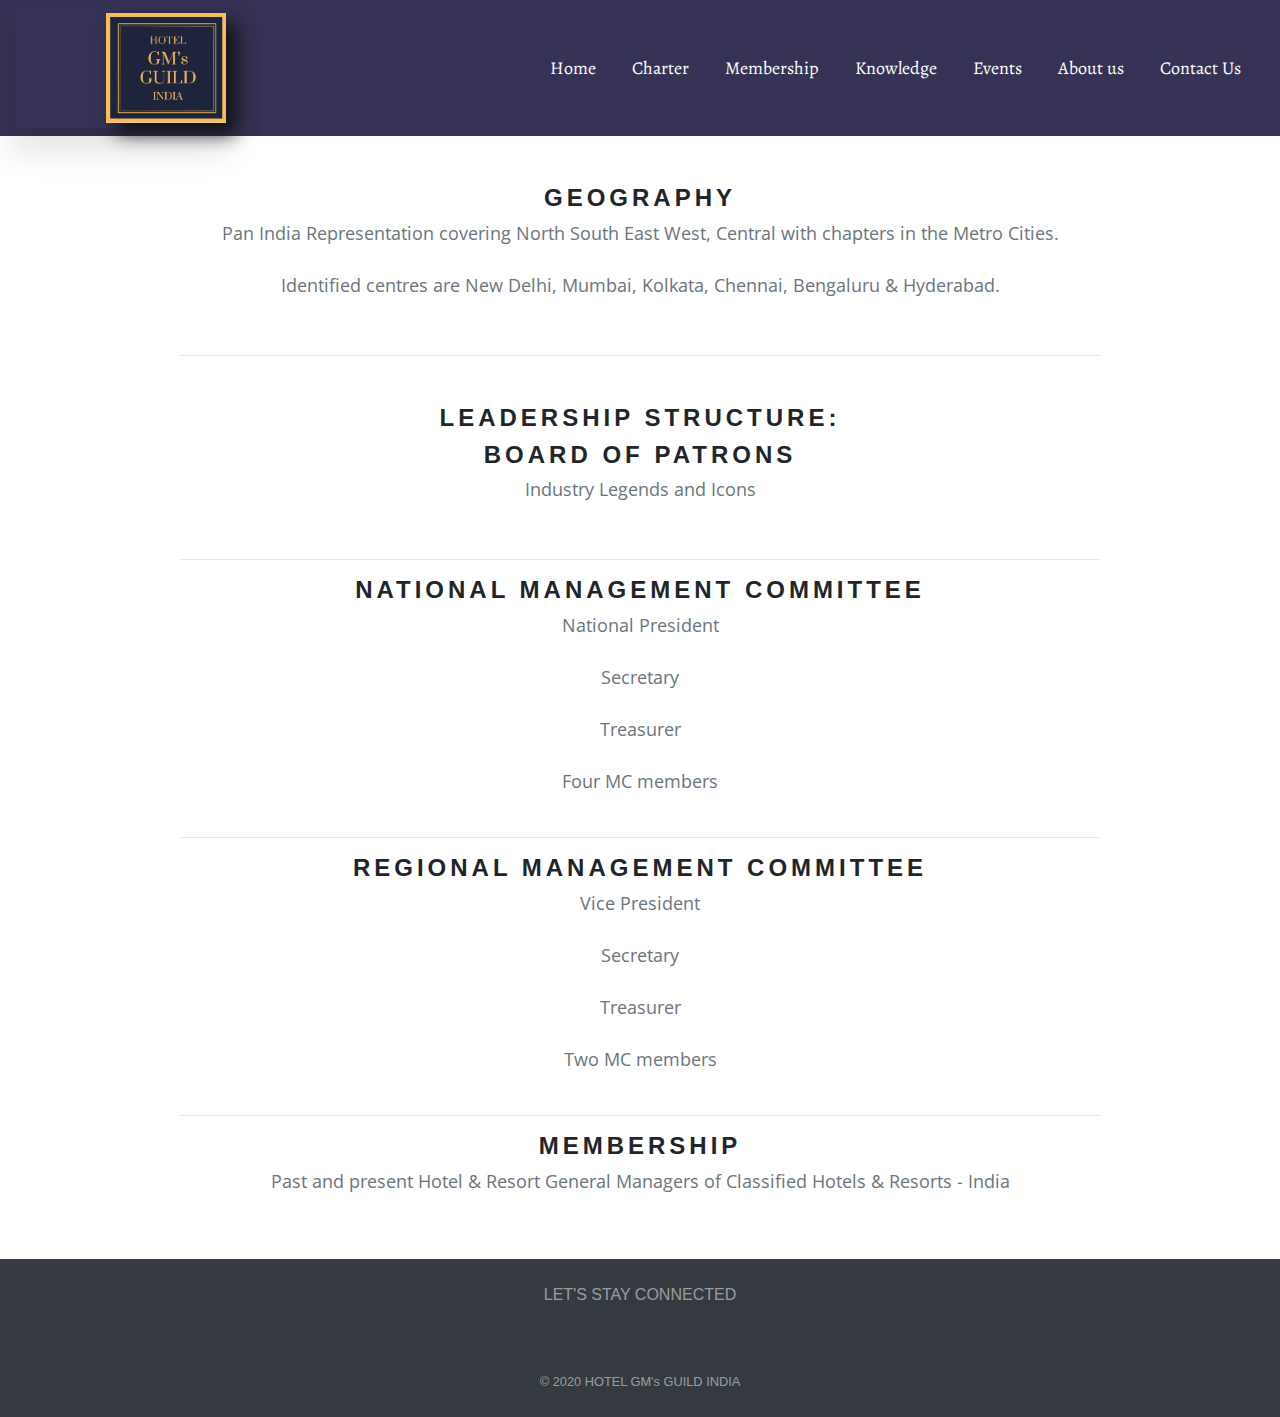
<file: aboutus.html>
<!DOCTYPE html>
<html lang="en">
<head>
    <meta charset="UTF-8">
    <title>About_us</title><meta name="viewport" content="width=device-width, initial-scale=1">
    <link rel="stylesheet" href="https://stackpath.bootstrapcdn.com/bootstrap/4.1.3/css/bootstrap.min.css" integrity="sha384-MCw98/SFnGE8fJT3GXwEOngsV7Zt27NXFoaoApmYm81iuXoPkFOJwJ8ERdknLPMO" crossorigin="anonymous">

    <link rel="stylesheet" type="text/css" href="css/mainstyle.css">
    <link rel="stylesheet" type="text/css" href="css/charterstyle.css">
    <link rel="stylesheet" type="text/css" href="css/membershipstyle.css">
    <!--another file-->
    <link rel="stylesheet" href="https://maxcdn.bootstrapcdn.com/bootstrap/4.4.1/css/bootstrap.min.css">
    <link href="https://fonts.googleapis.com/css?family=Alegreya|Open+Sans&display=swap" rel="stylesheet">
    <!--fontawesome css-->
    <link rel="stylesheet" href="https://use.fontawesome.com/releases/v5.7.0/css/all.css" integrity="sha384-lZN37f5QGtY3VHgisS14W3ExzMWZxybE1SJSEsQp9S+oqd12jhcu+A56Ebc1zFSJ" crossorigin="anonymous">
    <!--google material design icons-->
    <link rel="stylesheet" href="https://fonts.googleapis.com/icon?family=Material+Icons">

    <link rel="stylesheet" href="https://maxcdn.bootstrapcdn.com/bootstrap/4.0.0/css/bootstrap.min.css" integrity="sha384-Gn5384xqQ1aoWXA+058RXPxPg6fy4IWvTNh0E263XmFcJlSAwiGgFAW/dAiS6JXm" crossorigin="anonymous">
    <script src="https://stackpath.bootstrapcdn.com/bootstrap/4.1.3/js/bootstrap.min.js" integrity="sha384-ChfqqxuZUCnJSK3+MXmPNIyE6ZbWh2IMqE241rYiqJxyMiZ6OW/JmZQ5stwEULTy" crossorigin="anonymous"></script>
    <script src="https://code.jquery.com/jquery-3.3.1.slim.min.js" integrity="sha384-q8i/X+965DzO0rT7abK41JStQIAqVgRVzpbzo5smXKp4YfRvH+8abtTE1Pi6jizo" crossorigin="anonymous"></script>

    <!--another file-->
    <script src="https://cdnjs.cloudflare.com/ajax/libs/popper.js/1.16.0/umd/popper.min.js"></script>
    <script src="https://maxcdn.bootstrapcdn.com/bootstrap/4.4.1/js/bootstrap.min.js"></script>

    <script src="https://ajax.googleapis.com/ajax/libs/jquery/3.4.1/jquery.min.js"></script>
    <script src="https://code.jquery.com/jquery-3.2.1.slim.min.js" integrity="sha384-KJ3o2DKtIkvYIK3UENzmM7KCkRr/rE9/Qpg6aAZGJwFDMVNA/GpGFF93hXpG5KkN" crossorigin="anonymous"></script>
    <script src="https://cdnjs.cloudflare.com/ajax/libs/popper.js/1.12.9/umd/popper.min.js" integrity="sha384-ApNbgh9B+Y1QKtv3Rn7W3mgPxhU9K/ScQsAP7hUibX39j7fakFPskvXusvfa0b4Q" crossorigin="anonymous"></script>
    <script src="https://maxcdn.bootstrapcdn.com/bootstrap/4.0.0/js/bootstrap.min.js" integrity="sha384-JZR6Spejh4U02d8jOt6vLEHfe/JQGiRRSQQxSfFWpi1MquVdAyjUar5+76PVCmYl" crossorigin="anonymous"></script>

</head>
<body>
<header class="navbar navbar-expand-md fixed-top">
    <a class="navbar-brand" href="index.html"><img class="logoimg" src="gmslogo.jpg" alt="hotel GM's guild logo" width="120vw" height="110vh" style="margin-left: 7vw; padding:0px"></a>
    <button class="navbar-toggler navbar-dark navbar-toggler-right" type="button" data-toggle="collapse" data-target="#main-navigation">
        <span class="navbar-toggler-icon"></span>
    </button>
    <div class="collapse navbar-collapse" id="main-navigation">
        <ul class="navbar-nav">
            <li class="nav-item">
                <a class="nav-link" href="index.html">Home</a>
            </li>
            <li class="nav-item">
                <a class="nav-link" href="charter.html">Charter</a>
            </li>
            <li class="nav-item">
                <a class="nav-link" href="Member_ship.html">Membership</a>
            </li>

            <li class="nav-item">
                <a class="nav-link" href="knowledge.html">Knowledge</a>
            </li>
            <li class="nav-item">
                <a class="nav-link" href="Events.html">Events</a>
            </li>
            <li class="nav-item">
                <a class="nav-link" href="aboutus.html">About us</a>
            </li>
            <li class="nav-item">
                <a class="nav-link" href="contactus.html">Contact Us</a>
            </li>
        </ul>
    </div>
</header>
<div class="container" style="text-align: center">
    <div class="row" style="margin-top:9.5em;padding-top: 2em;padding-bottom: 2em">
        <div class="col-sm-1"></div>
        <div class="col-sm-10">
            <h4><strong>GEOGRAPHY</strong></h4>

            <p><span lang="en" class="contentsizing text-muted">

                Pan India Representation covering North South East West, Central with chapters in the Metro Cities.<br><br>

                Identified centres are New Delhi, Mumbai, Kolkata, Chennai, Bengaluru & Hyderabad.</span>
            </p><br>
            <hr class="thin"> 
         </div> 
         <div class="col-sm-1"></div>
    </div> 
 </div>
 <div class="container" style="text-align: center">
    <div class="row">
        <div class="col-sm-1"></div>
        <div class="col-sm-10">
            <h4><strong>LEADERSHIP STRUCTURE:</strong></h4>
            <h4><strong>BOARD OF PATRONS</strong></h4>
            <p><span lang="en" class="contentsizing text-muted">
            Industry Legends and Icons </span>
            </p><br>
            <hr class="thin"> 
         </div> 
         <div class="col-sm-1"></div>
    </div> 
 </div>
 <div class="container" style="text-align: center">
    <div class="row">
        <div class="col-sm-1"></div>
        <div class="col-sm-10">
            <h4><strong>NATIONAL MANAGEMENT COMMITTEE</strong></h4>
            <p style="text-align: center"><span lang="en" class="contentsizing text-muted">

                National President<br><br>

                Secretary<br><br>

                Treasurer<br><br>

                Four MC members<br><br></span>
            </p>
            <hr class="thin"> 
         </div> 
         <div class="col-sm-1"></div>
    </div> 
 </div>
 <div class="container" style="text-align: center">
    <div class="row">
        <div class="col-sm-1"></div>
        <div class="col-sm-10">
            <h4><strong>REGIONAL MANAGEMENT COMMITTEE</strong></h4>
            <p style="text-align: center"><span lang="en" class="contentsizing text-muted">

                Vice President<br><br>

                Secretary<br><br>

                Treasurer<br><br>

                Two MC members<br><br></span>
            </p>
            <hr class="thin"> 
         </div> 
         <div class="col-sm-1"></div>
    </div> 
 </div>
 <div class="container" style="text-align: center">
    <div class="row">
        <div class="col-sm-1"></div>
        <div class="col-sm-10">
            <h4><strong>MEMBERSHIP</strong></h4>
            <p style="text-align: center"><span lang="en" class="contentsizing text-muted">
                Past and present Hotel & Resort General Managers of Classified Hotels & Resorts - India</span>
            </p>
            <br><br>
         </div> 
         <div class="col-sm-1"></div>
    </div> 
 </div>

<footer class="footer py-4 bg-dark text-white-50">
    <div class="container-fluid text-center">
        <span>LET'S STAY CONNECTED</span><br>
        <i class="fab fa-facebook-f"></i>
        <i class="fab fa-twitter"></i> <br><br>
        <span><small>© 2020     HOTEL GM's GUILD INDIA</small>
				    </span>
    </div>
</footer>
</body>
</html>
</file>
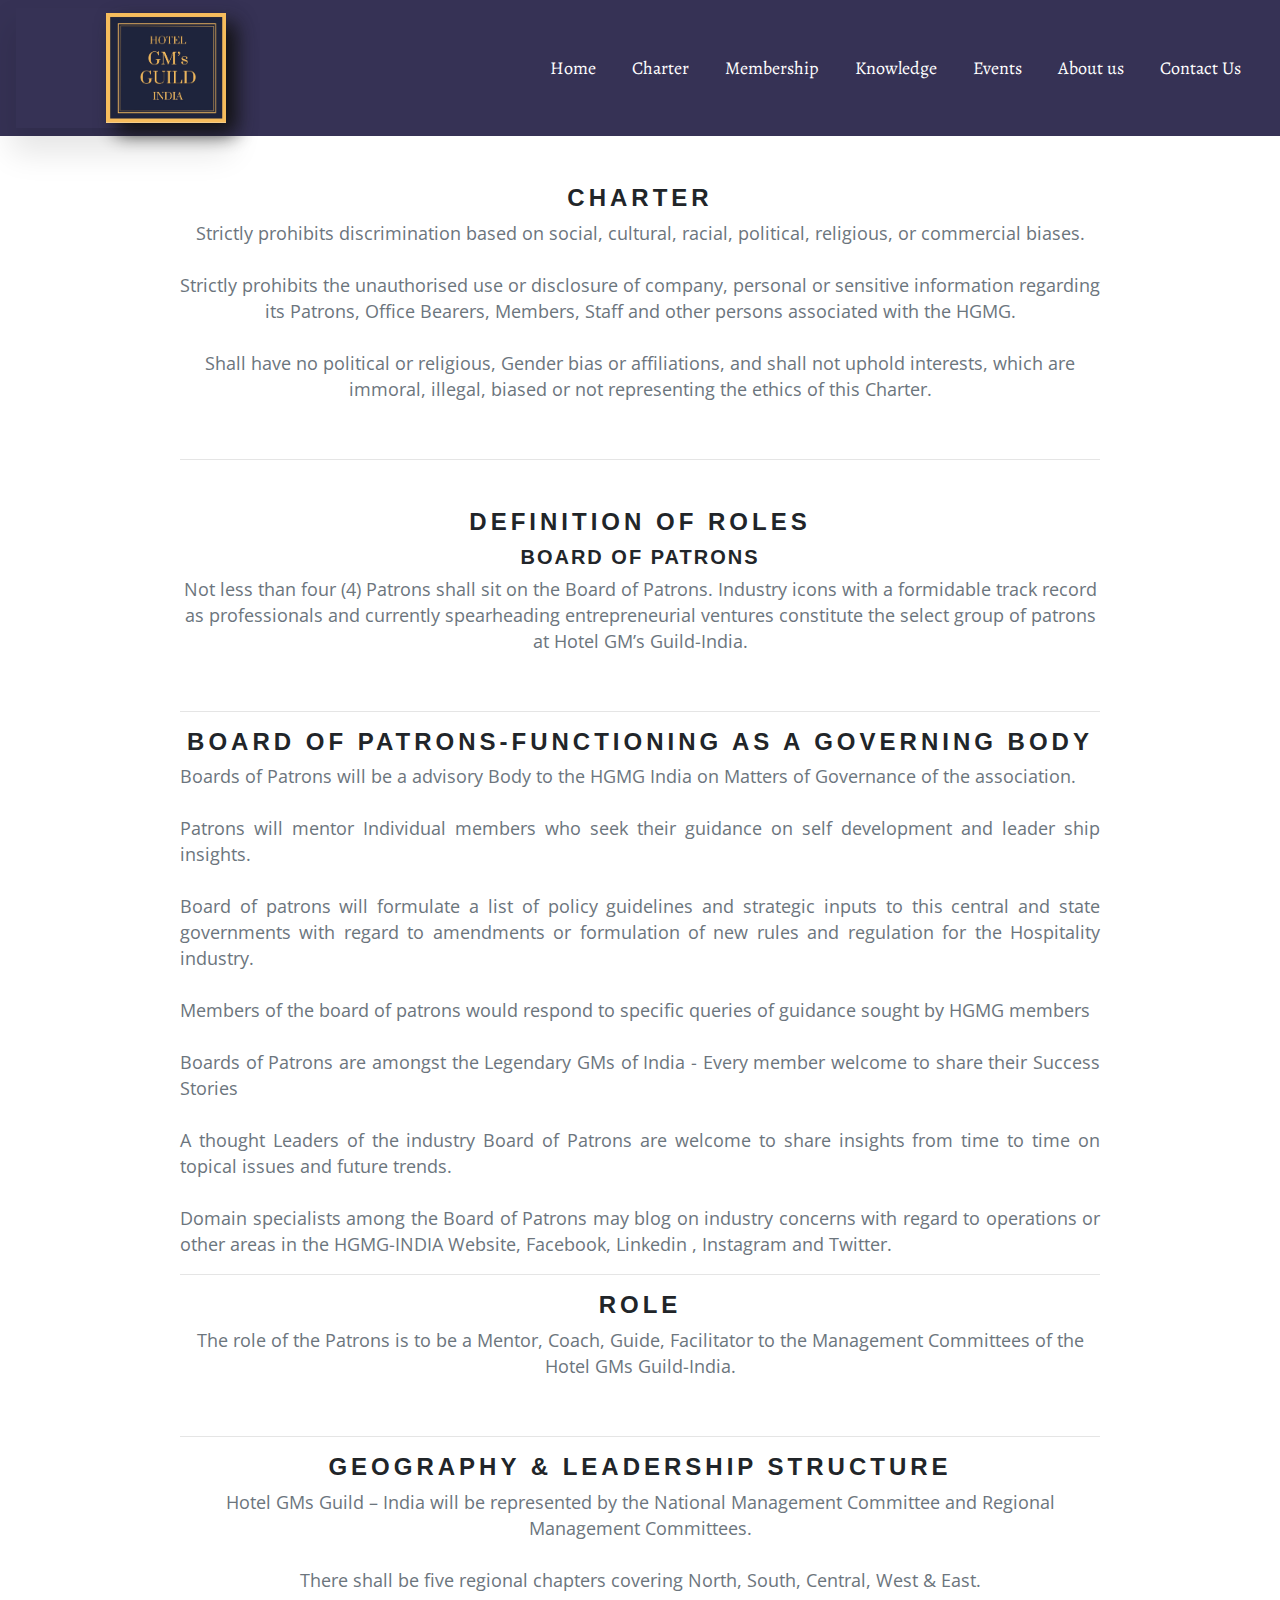
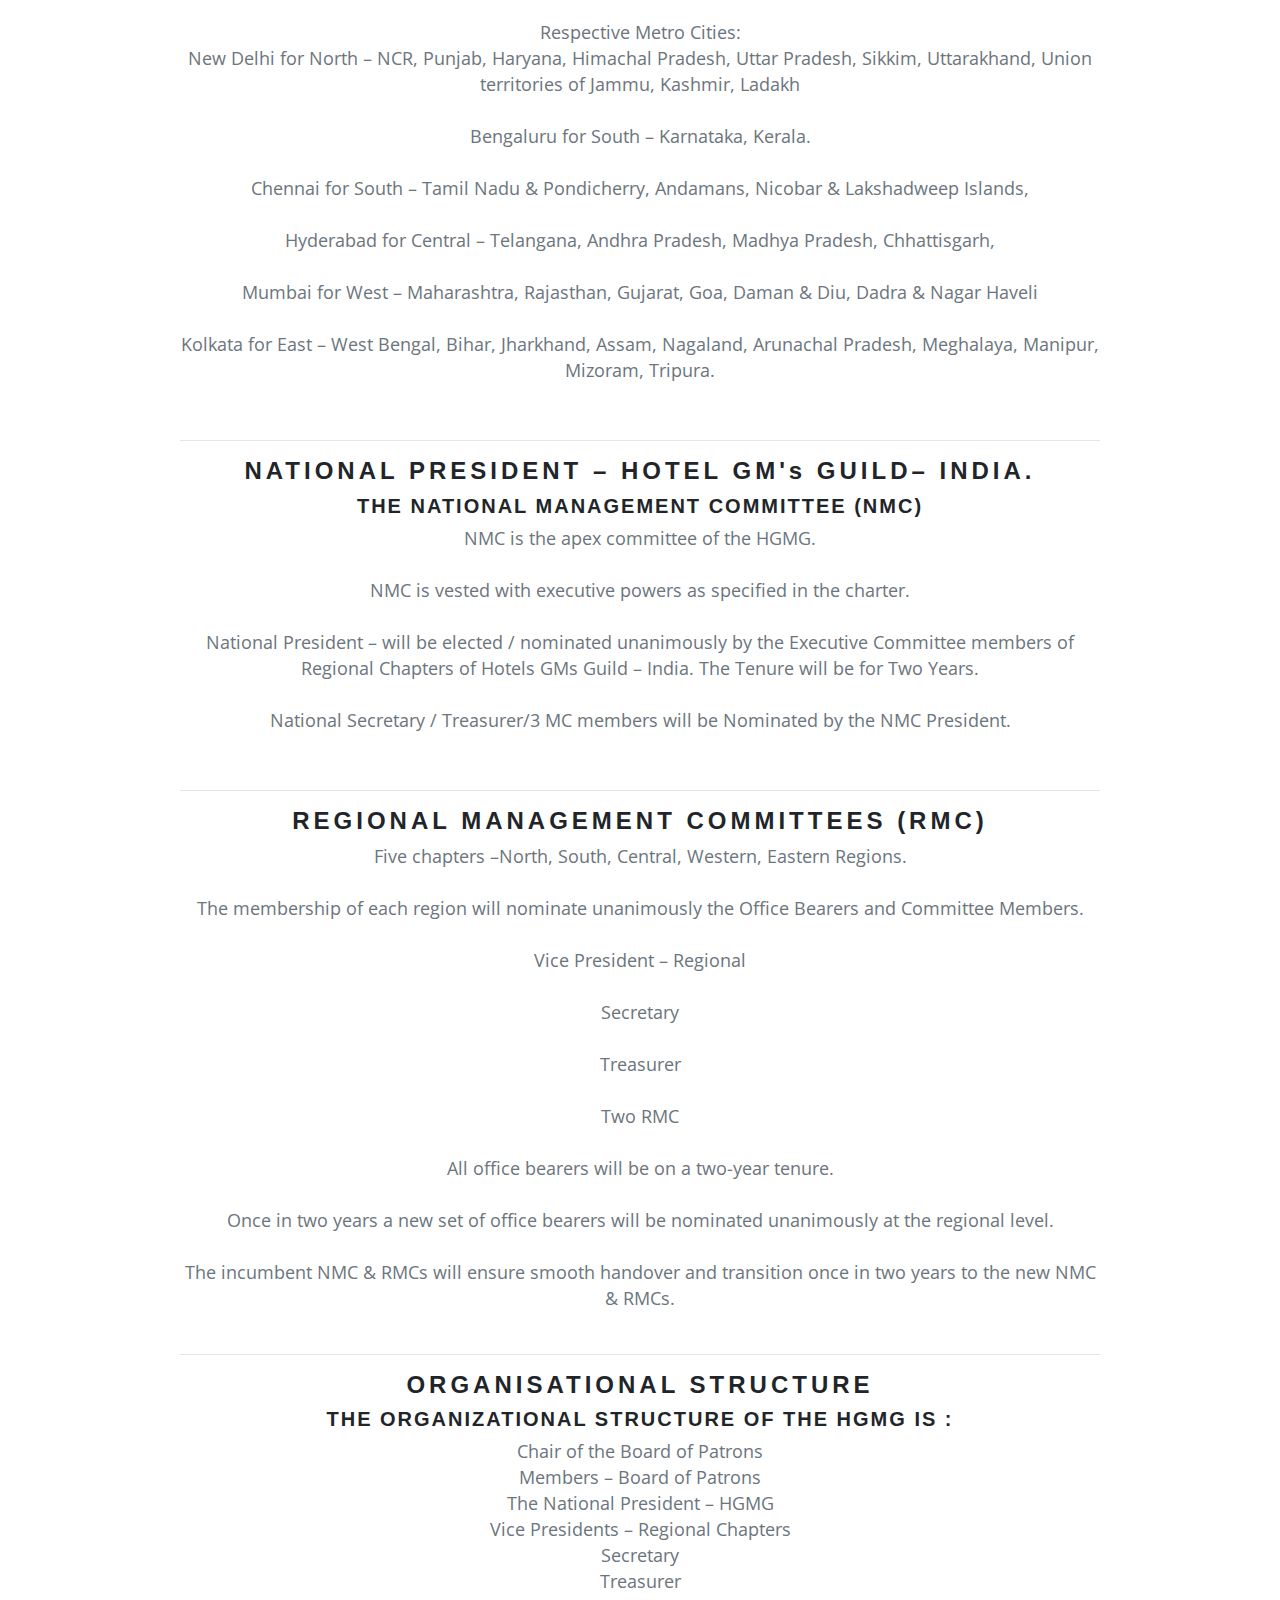
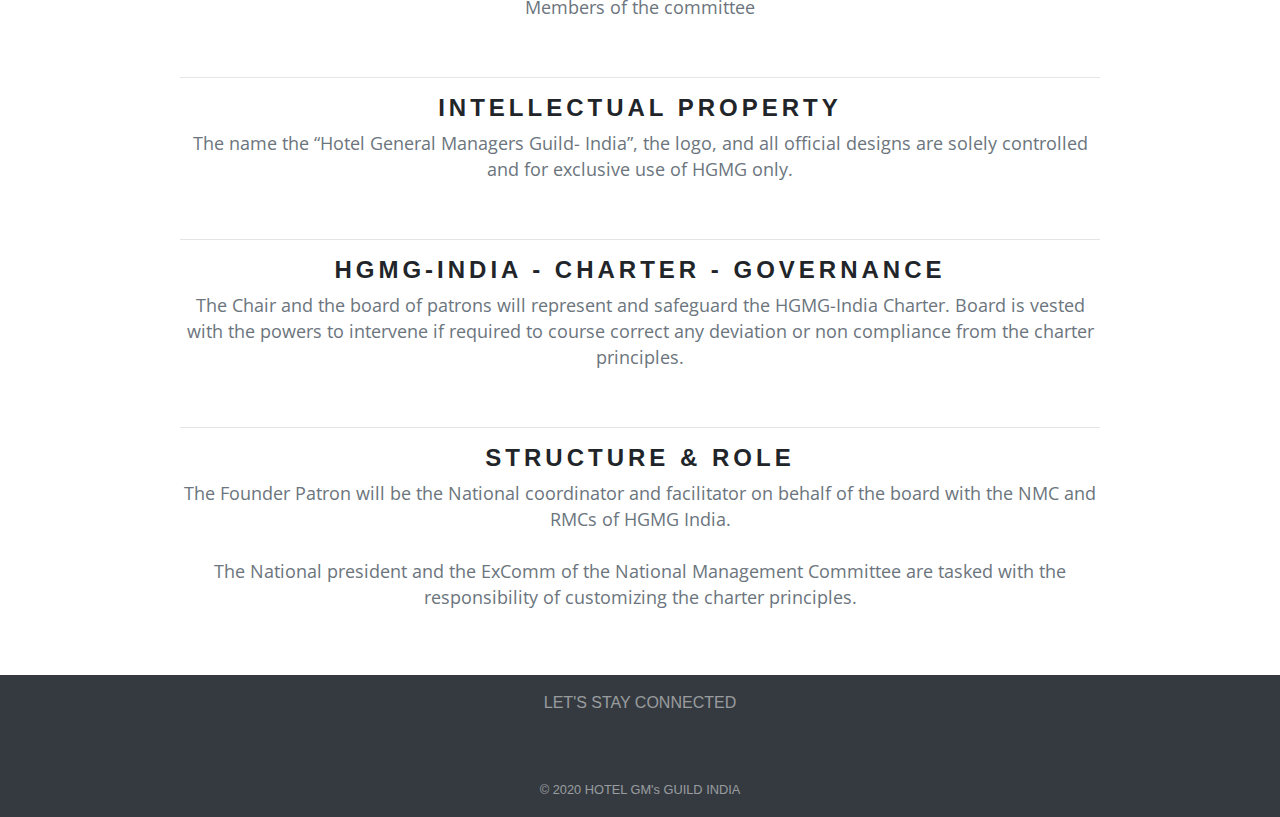
<file: charter.html>
<!DOCTYPE html>
<html lang="en">
	<head>
		<title>Home | GMs guild</title>
		<meta charset="utf-8">
		<meta name="viewport" content="width=device-width, initial-scale=1">
		<!--external css file-->
		<link rel="stylesheet" type="text/css" href="css/charterstyle.css">
		<link rel="stylesheet" type="text/css" href="css/mainstyle.css">
		<link rel="stylesheet" type="text/css" href="css/membershipstyle.css">
	<!--another file-->
		<link rel="stylesheet" href="https://maxcdn.bootstrapcdn.com/bootstrap/4.4.1/css/bootstrap.min.css">
		<link href="https://fonts.googleapis.com/css?family=Alegreya|Open+Sans&display=swap" rel="stylesheet">
		<!--fontawesome css-->
		<link rel="stylesheet" href="https://use.fontawesome.com/releases/v5.7.0/css/all.css" integrity="sha384-lZN37f5QGtY3VHgisS14W3ExzMWZxybE1SJSEsQp9S+oqd12jhcu+A56Ebc1zFSJ" crossorigin="anonymous">
		<!--google material design icons-->
		<link rel="stylesheet" href="https://fonts.googleapis.com/icon?family=Material+Icons">
		<script src="https://code.jquery.com/jquery-3.3.1.slim.min.js" integrity="sha384-q8i/X+965DzO0rT7abK41JStQIAqVgRVzpbzo5smXKp4YfRvH+8abtTE1Pi6jizo" crossorigin="anonymous"></script>

		<!--another file-->
		<script src="https://cdnjs.cloudflare.com/ajax/libs/popper.js/1.16.0/umd/popper.min.js"></script>
		<script src="https://maxcdn.bootstrapcdn.com/bootstrap/4.4.1/js/bootstrap.min.js"></script>

		<script src="https://ajax.googleapis.com/ajax/libs/jquery/3.4.1/jquery.min.js"></script>
		<script src="https://code.jquery.com/jquery-3.2.1.slim.min.js" integrity="sha384-KJ3o2DKtIkvYIK3UENzmM7KCkRr/rE9/Qpg6aAZGJwFDMVNA/GpGFF93hXpG5KkN" crossorigin="anonymous"></script>
	</head>
<body>
<header class="navbar navbar-expand-md fixed-top">
    <a class="navbar-brand" href="index.html"><img class="logoimg" alt="hotel GM's guild logo" src="gmslogo.jpg" width="120vw" height="110vh" style="margin-left: 7vw;"></a>
			 <button class="navbar-toggler navbar-dark navbar-toggler-right" type="button" data-toggle="collapse" data-target="#main-navigation">
				 <span class="navbar-toggler-icon"></span>
			 </button>
    <div class="collapse navbar-collapse" id="main-navigation">
        <ul class="navbar-nav">
            <li class="nav-item">
                <a class="nav-link" href="index.html">Home</a>
            </li>
            <li class="nav-item">
                <a class="nav-link" href="charter.html">Charter</a>
            </li>
            <li class="nav-item">
                <a class="nav-link" href="Member_ship.html">Membership</a>
            </li>
            <li class="nav-item">
                <a class="nav-link" href="knowledge.html">Knowledge</a>
            </li>
            <li class="nav-item">
                <a class="nav-link" href="Events.html">Events</a>
            </li>
            <li class="nav-item">
                <a class="nav-link" href="aboutus.html">About us</a>
            </li>
            <li class="nav-item">
                <a class="nav-link" href="contactus.html">Contact Us</a>
            </li>
        </ul>
    </div>
</header>
<div class="container" style="text-align: center">
    <div class="row" style="margin-top:9.5em;padding-top: 2em;padding-bottom: 2em">
        <div class="col-sm-1"></div>
        <div class="col-sm-10">
            <h4 style="font-family: inherit; color: #212529;"><strong>CHARTER</strong></h4>

            <p><span lang="en" class="contentsizing text-muted">

        Strictly prohibits discrimination based on social, cultural, racial, political, religious, or commercial biases.<br><br>

        Strictly prohibits the unauthorised use or disclosure of company, personal or sensitive information regarding its Patrons, Office Bearers, Members, Staff and other persons associated with the HGMG.<br><br>

        Shall have no political or religious, Gender bias or affiliations, and shall not uphold interests, which are immoral, illegal, biased or not representing the ethics of this Charter.</span>
            </p><br>
            <hr class="thin"> 
         </div> 
         <div class="col-sm-1"></div>
    </div> 
 </div>     
 <div class="container" style="text-align: center">
    <div class="row">
        <div class="col-sm-1"></div>
        <div class="col-sm-10">
            <h4 style="font-family: inherit; color: #212529;"><strong>DEFINITION OF ROLES</strong></h4>

            <h5><strong>BOARD OF PATRONS</strong></h5>
            <p><span lang="en" class="contentsizing text-muted">

                               Not less than four (4) Patrons shall sit on the Board of Patrons. Industry icons with a formidable track record as professionals and currently spearheading entrepreneurial ventures constitute the select group of patrons at Hotel GM’s Guild-India.</span>
            </p><br>
            <hr class="thin">
            <h4 style="font-family: inherit; color: #212529;"><strong>BOARD OF PATRONS-FUNCTIONING AS A GOVERNING BODY</strong></h4>
            <p style="text-align: justify"><span lang="en" class="contentsizing text-muted">

                                      Boards of Patrons will be a advisory Body to the HGMG India on Matters of Governance of the association.<br><br>
                                      Patrons will mentor Individual members who seek their guidance on self development and leader ship insights.<br><br>

                                       Board of patrons will formulate a list of policy guidelines and strategic inputs to this central and state governments with regard to amendments or formulation of new rules and regulation for the Hospitality industry.<br><br>

                                        Members of the board of patrons would respond to specific queries of guidance sought by HGMG members<br><br>

                                        Boards of Patrons are amongst the Legendary GMs of India - Every member welcome to share their Success Stories<br><br>

                                        A thought Leaders of the industry Board of Patrons are welcome to share insights from time to time on topical issues and future trends.<br><br>

                                        Domain specialists among the Board of Patrons may blog on industry concerns with regard to operations or other areas in the HGMG-INDIA Website, Facebook, Linkedin , Instagram and Twitter.</span>
            </p>
            <hr class="thin">
         </div> 
         <div class="col-sm-1"></div>
    </div> 
 </div> 
 <div class="container" style="text-align: center">
    <div class="row">
        <div class="col-sm-1"></div>
        <div class="col-sm-10">
            <h4 style="font-family: inherit; color: #212529;"><strong>ROLE</strong></h4>
            <p><span lang="en" class="contentsizing text-muted">The role of the Patrons is to be a Mentor, Coach, Guide, Facilitator to the Management Committees of the Hotel GMs Guild-India. </span>
            </p><br>

            <hr class="thin">
            <h4 style="font-family: inherit; color: #212529;"><strong>GEOGRAPHY & LEADERSHIP STRUCTURE</strong></h4>
            <p><span lang="en" class="contentsizing text-muted">

                                         Hotel GMs Guild – India will be represented by the National Management Committee and Regional Management Committees.<br><br>

                                         There shall be five regional chapters covering North, South, Central, West & East.<br><br>

                                          Respective Metro Cities:<br>

                                          New Delhi for North – NCR, Punjab, Haryana, Himachal Pradesh, Uttar Pradesh, Sikkim, Uttarakhand, Union territories of Jammu, Kashmir, Ladakh<br><br>

                                          Bengaluru for South – Karnataka, Kerala.<br><br>

                                          Chennai for South – Tamil Nadu & Pondicherry, Andamans, Nicobar & Lakshadweep Islands,<br><br>

                                          Hyderabad for Central – Telangana, Andhra Pradesh, Madhya Pradesh, Chhattisgarh,<br><br>

                                          Mumbai for West – Maharashtra, Rajasthan, Gujarat, Goa, Daman & Diu, Dadra & Nagar Haveli<br><br>

                                          Kolkata for East – West Bengal, Bihar, Jharkhand, Assam, Nagaland, Arunachal Pradesh, Meghalaya, Manipur, Mizoram, Tripura.<br></span>
            </p><br>
            <hr class="thin">
         </div> 
         <div class="col-sm-1"></div>
    </div> 
 </div> 
 <div class="container" style="text-align: center">
    <div class="row">
        <div class="col-sm-1"></div>
        <div class="col-sm-10">
            <h4 style="font-family: inherit; color: #212529;"><strong>NATIONAL PRESIDENT – HOTEL GM's GUILD– INDIA.</strong></h4>
            <h5><strong> THE NATIONAL MANAGEMENT COMMITTEE (NMC)</strong></h5>
            <p><span lang="en" class="contentsizing text-muted">
                                        NMC is the apex committee of the HGMG.<br><br>

                                        NMC is vested with executive powers as specified in the charter.<br><br>

                                       National President – will be elected / nominated unanimously by the Executive Committee members of Regional Chapters of Hotels GMs Guild – India. The Tenure will be for Two Years.<br><br>

                                       National Secretary / Treasurer/3 MC members will be Nominated by the NMC President.<br>
                                    </span></p><br>
            <hr class="thin">
         </div> 
         <div class="col-sm-1"></div>
    </div> 
 </div>   
 <div class="container" style="text-align: center">
    <div class="row">
        <div class="col-sm-1"></div>
        <div class="col-sm-10">
            <h4 style="font-family: inherit; color: #212529;"><strong>REGIONAL MANAGEMENT COMMITTEES (RMC)</strong></h4>
            <p><span lang="en" class="contentsizing text-muted">

                              Five chapters –North, South, Central, Western, Eastern Regions.<br><br>

                               The membership of each region will nominate unanimously the Office Bearers and Committee Members.<br><br>

                                Vice President – Regional<br><br>

                                 Secretary<br><br>

                                  Treasurer<br><br>

                                 Two RMC<br><br>

                                 All office bearers will be on a two-year tenure.<br><br>

                                 Once in two years a new set of office bearers will be nominated unanimously at the regional level.<br><br>

                                 The incumbent NMC & RMCs will ensure smooth handover and transition once in two years to the new NMC & RMCs.<br><br></span>
            </p>
            <hr class="thin">
         </div> 
         <div class="col-sm-1"></div>
    </div> 
 </div>  
 <div class="container" style="text-align: center">
    <div class="row">
        <div class="col-sm-1"></div>
        <div class="col-sm-10">
            <h4 style="font-family: inherit; color: #212529;"><strong>ORGANISATIONAL STRUCTURE</strong></h4>
            <h5><strong>THE ORGANIZATIONAL STRUCTURE OF THE HGMG IS :</strong></h5>
            <p><span lang="en" class="contentsizing text-muted" style="text-align: center">

                                         Chair of the Board of Patrons<br>

                                          Members – Board of Patrons<br>

                                          The National President – HGMG<br>
                                          Vice Presidents – Regional Chapters<br>

                                          Secretary<br>

                                           Treasurer<br>

                                           Members of the committee<br>
                                      </span></p><br>
            <hr class="thin">
         </div> 
         <div class="col-sm-1"></div>
    </div> 
 </div>    
 <div class="container" style="text-align: center">
    <div class="row">
        <div class="col-sm-1"></div>
        <div class="col-sm-10">
            <h4 style="font-family: inherit; color: #212529;"><strong>INTELLECTUAL PROPERTY</strong></h4>
            <p><span lang="en" class="contentsizing text-muted">The name the “Hotel General Managers Guild- India”, the logo, and all official designs are solely controlled and for exclusive use of HGMG only.</span>
            </p><br>
            <hr class="thin">
         </div> 
         <div class="col-sm-1"></div>
    </div> 
 </div>  
 <div class="container" style="text-align: center">
    <div class="row">
        <div class="col-sm-1"></div>
        <div class="col-sm-10">
            <h4 style="font-family: inherit; color: #212529;"><strong>HGMG-INDIA - CHARTER - GOVERNANCE</strong></h4>
            <p><span lang="en" class="contentsizing text-muted">The Chair and the board of patrons will represent and safeguard the HGMG-India Charter. Board is vested with the powers to intervene if required to course correct any deviation or non compliance from the charter principles.</span>
            </p><br>
            <hr class="thin">
         </div> 
         <div class="col-sm-1"></div>
    </div> 
 </div>  
 <div class="container" style="text-align: center">
    <div class="row">
        <div class="col-sm-1"></div>
        <div class="col-sm-10">
            <h4 style="font-family: inherit; color: #212529;"><strong>STRUCTURE & ROLE</strong></h4>
            <p><span lang="en" class="contentsizing text-muted">

                                        The Founder Patron will be the National coordinator and facilitator on behalf of the board with the NMC and RMCs of HGMG India.<br><br>

                                         The National president and the ExComm of the National Management Committee are tasked with the responsibility of customizing the charter principles.
                                       </span></p><br><br>
         </div> 
         <div class="col-sm-1"></div>
    </div> 
 </div>    
<footer class="footer py-3 bg-dark text-white-50">
    <div class="container-fluid text-center">
        <span>LET'S STAY CONNECTED</span><br>
        <i class="fab fa-facebook-f"></i>
        <i class="fab fa-twitter"></i> <br><br>
        <span><small>© 2020     HOTEL GM's GUILD INDIA</small>
				    </span>
    </div>
</footer>
</body>
</html>
</file>
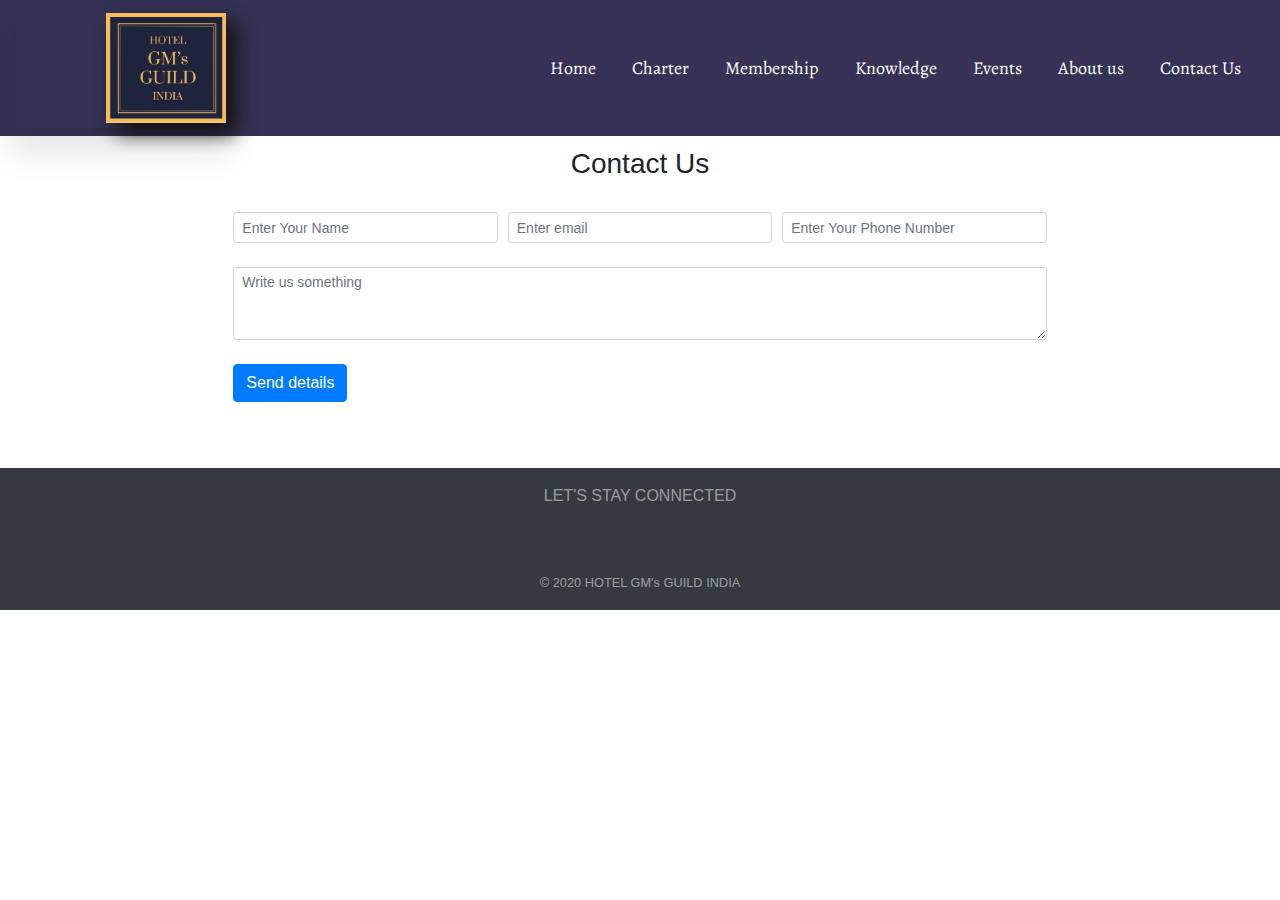
<file: contactus.html>
<!DOCTYPE html>
<html lang="en">
<head>
    <meta charset="UTF-8">
    <title>Contact Us</title>
    <meta name="viewport" content="width=device-width, initial-scale=1">
    <link rel="stylesheet" href="https://stackpath.bootstrapcdn.com/bootstrap/4.1.3/css/bootstrap.min.css" integrity="sha384-MCw98/SFnGE8fJT3GXwEOngsV7Zt27NXFoaoApmYm81iuXoPkFOJwJ8ERdknLPMO" crossorigin="anonymous">

    <!--external css file-->
    <link rel="stylesheet" type="text/css" href="css/mainstyle.css">
    <link rel="stylesheet" type="text/css" href="css/charterstyle.css">
    <link rel="stylesheet" type="text/css" href="css/membershipstyle.css">


    <!--another file-->
    <link rel="stylesheet" href="https://maxcdn.bootstrapcdn.com/bootstrap/4.4.1/css/bootstrap.min.css">
    <link href="https://fonts.googleapis.com/css?family=Alegreya|Open+Sans&display=swap" rel="stylesheet">
    <!--fontawesome css-->
    <link rel="stylesheet" href="https://use.fontawesome.com/releases/v5.7.0/css/all.css" integrity="sha384-lZN37f5QGtY3VHgisS14W3ExzMWZxybE1SJSEsQp9S+oqd12jhcu+A56Ebc1zFSJ" crossorigin="anonymous">
    <!--google material design icons-->
    <link rel="stylesheet" href="https://fonts.googleapis.com/icon?family=Material+Icons">

    <link rel="stylesheet" href="https://maxcdn.bootstrapcdn.com/bootstrap/4.0.0/css/bootstrap.min.css" integrity="sha384-Gn5384xqQ1aoWXA+058RXPxPg6fy4IWvTNh0E263XmFcJlSAwiGgFAW/dAiS6JXm" crossorigin="anonymous">
    <script src="https://stackpath.bootstrapcdn.com/bootstrap/4.1.3/js/bootstrap.min.js" integrity="sha384-ChfqqxuZUCnJSK3+MXmPNIyE6ZbWh2IMqE241rYiqJxyMiZ6OW/JmZQ5stwEULTy" crossorigin="anonymous"></script>
    <script src="https://code.jquery.com/jquery-3.3.1.slim.min.js" integrity="sha384-q8i/X+965DzO0rT7abK41JStQIAqVgRVzpbzo5smXKp4YfRvH+8abtTE1Pi6jizo" crossorigin="anonymous"></script>

    <!--another file-->
    <script src="https://cdnjs.cloudflare.com/ajax/libs/popper.js/1.16.0/umd/popper.min.js"></script>
    <script src="https://maxcdn.bootstrapcdn.com/bootstrap/4.4.1/js/bootstrap.min.js"></script>

    <script src="https://ajax.googleapis.com/ajax/libs/jquery/3.4.1/jquery.min.js"></script>
    <script src="https://code.jquery.com/jquery-3.2.1.slim.min.js" integrity="sha384-KJ3o2DKtIkvYIK3UENzmM7KCkRr/rE9/Qpg6aAZGJwFDMVNA/GpGFF93hXpG5KkN" crossorigin="anonymous"></script>
    <script src="https://cdnjs.cloudflare.com/ajax/libs/popper.js/1.12.9/umd/popper.min.js" integrity="sha384-ApNbgh9B+Y1QKtv3Rn7W3mgPxhU9K/ScQsAP7hUibX39j7fakFPskvXusvfa0b4Q" crossorigin="anonymous"></script>
    <script src="https://maxcdn.bootstrapcdn.com/bootstrap/4.0.0/js/bootstrap.min.js" integrity="sha384-JZR6Spejh4U02d8jOt6vLEHfe/JQGiRRSQQxSfFWpi1MquVdAyjUar5+76PVCmYl" crossorigin="anonymous"></script>
</head>

<body>

 <header class="navbar navbar-expand-md fixed-top">
    <a class="navbar-brand" href="index.html"><img class="logoimg" src="gmslogo.jpg" alt="hotel GM's guild Logo"   width="120vw" height="110vh" style="margin-left: 7vw;"></a>
    <button class="navbar-toggler navbar-dark navbar-toggler-right" type="button" data-toggle="collapse" data-target="#main-navigation">
        <span class="navbar-toggler-icon"></span>
    </button>

     <div class="collapse navbar-collapse" id="main-navigation">
        <ul class="navbar-nav">
            <li class="nav-item">
                <a class="nav-link" href="index.html">Home</a>
            </li>
            <li class="nav-item">
                <a class="nav-link" href="charter.html">Charter</a>
            </li>
            <li class="nav-item">
                <a class="nav-link" href="Member_ship.html">Membership</a>
            </li>
            <li class="nav-item">
                <a class="nav-link" href="knowledge.html">Knowledge</a>
            </li>
            <li class="nav-item">
                <a class="nav-link" href="Events.html">Events</a>
            </li>
            <li class="nav-item">
                <a class="nav-link" href="aboutus.html">About us</a>
            </li>
            <li class="nav-item">
                <a class="nav-link" href="contactus.html">Contact Us</a>
            </li>
        </ul>
     </div>
 </header>
<br><br>
 <div class="container-fluid" ></div>
     <div class="row" style="margin-top:6em;"> <!--outer row-->
         <div class="col-lg-2 col-xs-2"></div>
         <div class="col-lg-8 col-xs-8">   <!--outer col 6-->
             <h3 style="text-align: center; padding-top:2.5px;">Contact Us</h3>
             <div class="container" style="padding-bottom: 2px;">
                 <form action="/action_page.php">    <!--contact us form-->
                     <div class="form-row">
                         <div class="col">
                         <label for="usr" class="mr-sm-2 text-muted"></label>
                         <input type="text" class="form-control form-control-sm" placeholder="Enter Your Name" id="usr" name="username">
                         </div>
                         <div class="col">
                         <label for="email" class="mr-sm-2"></label>
                         <input type="email" class="form-control form-control-sm" placeholder="Enter email" id="email">
                         </div>
                             <div class="col">
                         <label for="usr" class="mr-sm-2"></label>
                         <input type="text" class="form-control form-control-sm" placeholder="Enter Your Phone Number" id="contact" name="contactnumber">
                             </div>
                     </div>
                            <div class="col px-0">
                         <label class="text-muted" for="comment"></label>
                         <textarea class="form-control form-control-sm" rows="3" placeholder="Write us something" id="comment"></textarea>
                             </div>
                     <br>
                     <p>
                     <button type="submit" class="btn btn-primary">Send details</button>
                     </p>
                 </form>
             </div>
         </div>      <!-- outer col-6-->
       </div>  <!--outer row-->
    </div>     <!--cont fluid-->
<br><br>
<!--footer section-->
<footer class="footer py-3  bg-dark text-white-50">
     <div class="container-fluid text-center">
         <span>LET'S STAY CONNECTED</span><br>
         <i class="fab fa-facebook-f"></i>
         <i class="fab fa-twitter"></i> <br><br>
         <span><small>© 2020     HOTEL GM's GUILD INDIA</small></span>
     </div>
 </footer> 
</body>
</html>
</file>
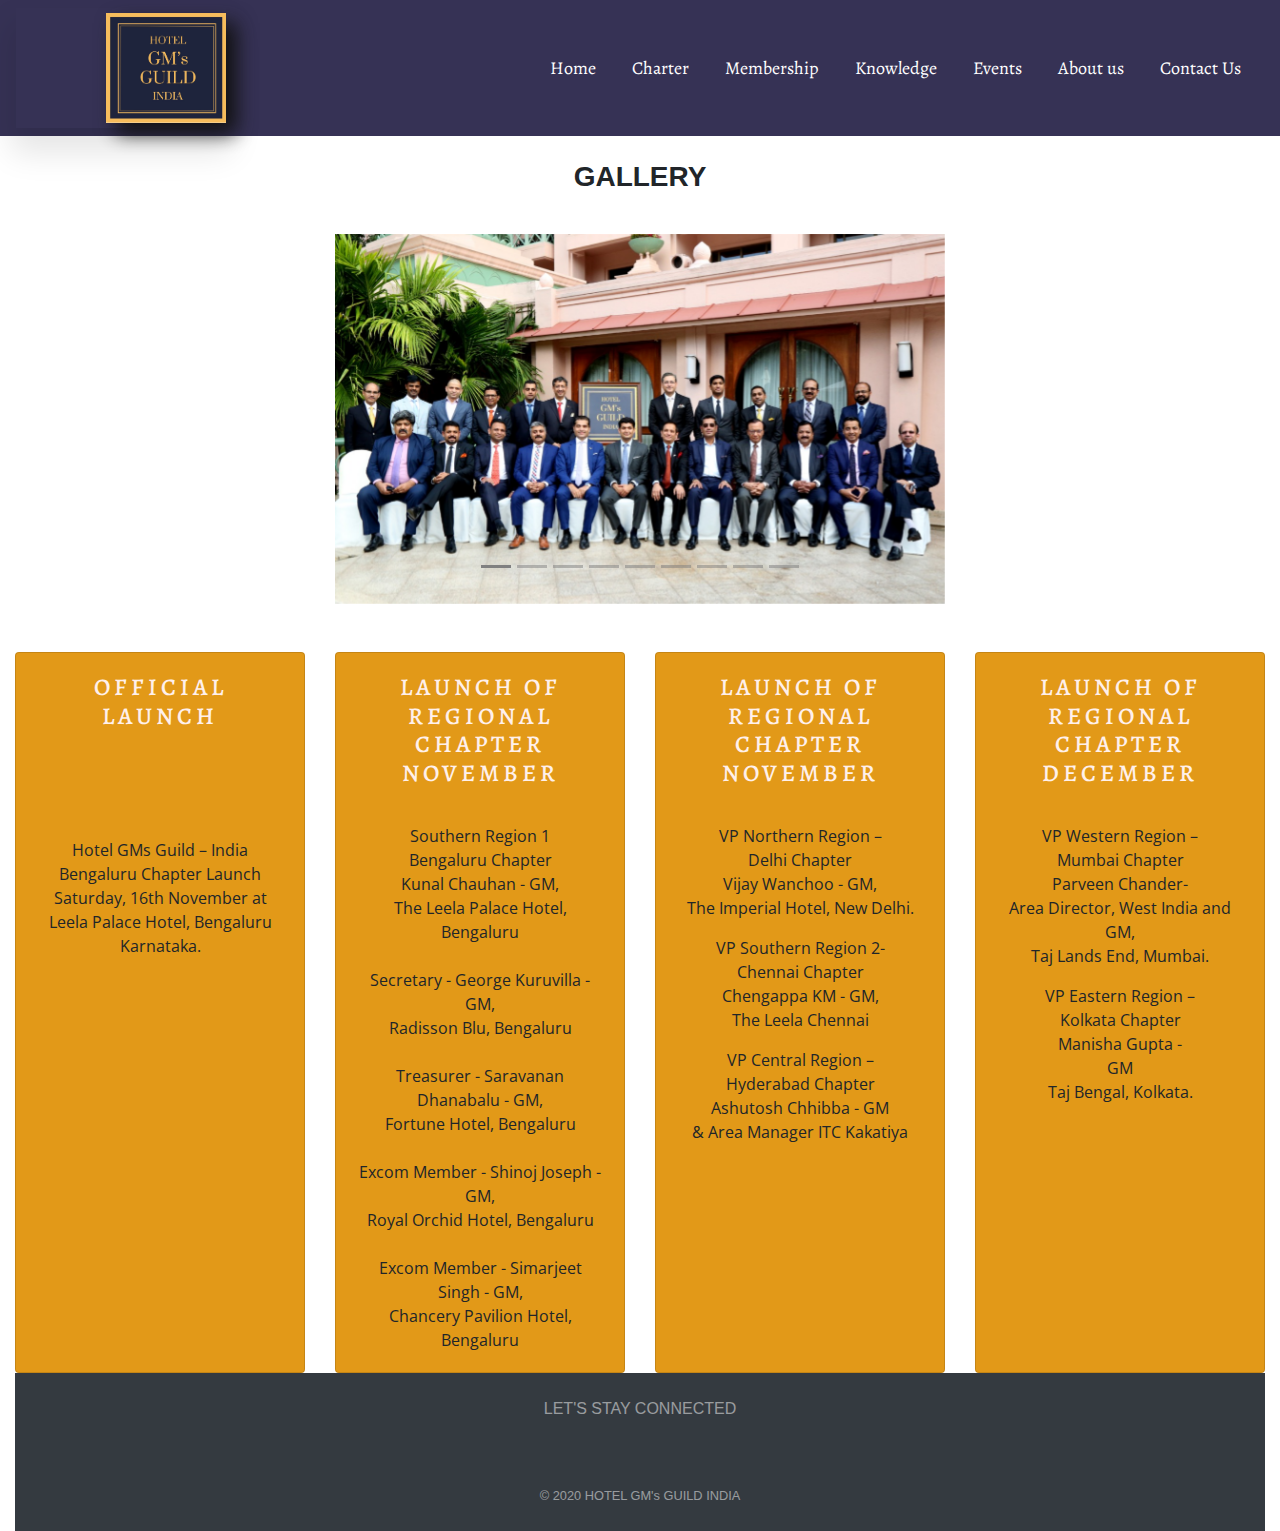
<file: Events.html>
<!DOCTYPE html>
<html lang="en">
<head>
    <meta charset="UTF-8">
    <title>Events</title>
    <meta name="viewport" content="width=device-width, initial-scale=1">
    <link rel="stylesheet" href="https://stackpath.bootstrapcdn.com/bootstrap/4.1.3/css/bootstrap.min.css" integrity="sha384-MCw98/SFnGE8fJT3GXwEOngsV7Zt27NXFoaoApmYm81iuXoPkFOJwJ8ERdknLPMO" crossorigin="anonymous">
    <!--external css file-->
    <link rel="stylesheet" type="text/css" href="css/charterstyle.css">
    <link rel="stylesheet" type="text/css" href="css/mainstyle.css">
    <link rel="stylesheet" type="text/css" href="css/membershipstyle.css">
    <!--another file-->
    <link rel="stylesheet" href="https://maxcdn.bootstrapcdn.com/bootstrap/4.4.1/css/bootstrap.min.css">
    <link href="https://fonts.googleapis.com/css?family=Alegreya|Open+Sans&display=swap" rel="stylesheet">
    <!--fontawesome css-->
    <link rel="stylesheet" href="https://use.fontawesome.com/releases/v5.7.0/css/all.css" integrity="sha384-lZN37f5QGtY3VHgisS14W3ExzMWZxybE1SJSEsQp9S+oqd12jhcu+A56Ebc1zFSJ" crossorigin="anonymous">
    <!--google material design icons-->
    <link rel="stylesheet" href="https://fonts.googleapis.com/icon?family=Material+Icons">

    <link rel="stylesheet" href="https://maxcdn.bootstrapcdn.com/bootstrap/4.0.0/css/bootstrap.min.css" integrity="sha384-Gn5384xqQ1aoWXA+058RXPxPg6fy4IWvTNh0E263XmFcJlSAwiGgFAW/dAiS6JXm" crossorigin="anonymous">
    <script src="https://stackpath.bootstrapcdn.com/bootstrap/4.1.3/js/bootstrap.min.js" integrity="sha384-ChfqqxuZUCnJSK3+MXmPNIyE6ZbWh2IMqE241rYiqJxyMiZ6OW/JmZQ5stwEULTy" crossorigin="anonymous"></script>
    <script src="https://code.jquery.com/jquery-3.3.1.slim.min.js" integrity="sha384-q8i/X+965DzO0rT7abK41JStQIAqVgRVzpbzo5smXKp4YfRvH+8abtTE1Pi6jizo" crossorigin="anonymous"></script>

    <!--another file-->
    <script src="https://cdnjs.cloudflare.com/ajax/libs/popper.js/1.16.0/umd/popper.min.js"></script>
    <script src="https://maxcdn.bootstrapcdn.com/bootstrap/4.4.1/js/bootstrap.min.js"></script>

    <script src="https://ajax.googleapis.com/ajax/libs/jquery/3.4.1/jquery.min.js"></script>
    <script src="https://code.jquery.com/jquery-3.2.1.slim.min.js" integrity="sha384-KJ3o2DKtIkvYIK3UENzmM7KCkRr/rE9/Qpg6aAZGJwFDMVNA/GpGFF93hXpG5KkN" crossorigin="anonymous"></script>
    <script src="https://cdnjs.cloudflare.com/ajax/libs/popper.js/1.12.9/umd/popper.min.js" integrity="sha384-ApNbgh9B+Y1QKtv3Rn7W3mgPxhU9K/ScQsAP7hUibX39j7fakFPskvXusvfa0b4Q" crossorigin="anonymous"></script>
    <script src="https://maxcdn.bootstrapcdn.com/bootstrap/4.0.0/js/bootstrap.min.js" integrity="sha384-JZR6Spejh4U02d8jOt6vLEHfe/JQGiRRSQQxSfFWpi1MquVdAyjUar5+76PVCmYl" crossorigin="anonymous"></script>
</head>
<body>
<header class="navbar navbar-expand-md fixed-top">
    <a class="navbar-brand" href="index.html"><img class="logoimg" src="gmslogo.jpg" alt="hotel GM's guild logo" width="120vw" height="110vh" style="margin-left: 7vw;"></a>
    <button class="navbar-toggler navbar-dark navbar-toggler-right" type="button" data-toggle="collapse" data-target="#main-navigation">
        <span class="navbar-toggler-icon"></span>
    </button>
    <div class="collapse navbar-collapse" id="main-navigation">
        <ul class="navbar-nav">
            <li class="nav-item">
                <a class="nav-link" href="index.html">Home</a>
            </li>
            <li class="nav-item">
                <a class="nav-link" href="charter.html">Charter</a>
            </li>
            <li class="nav-item">
                <a class="nav-link" href="Member_ship.html">Membership</a>
            </li>
            <li class="nav-item">
                <a class="nav-link" href="knowledge.html">Knowledge</a>
            </li>
            <li class="nav-item">
                <a class="nav-link" href="Events.html">Events</a>
            </li>
            <li class="nav-item">
                <a class="nav-link" href="aboutus.html">About us</a>
            </li>
            <li class="nav-item">
                <a class="nav-link" href="contactus.html">Contact Us</a>
            </li>
        </ul>
    </div>
</header>

<h3 style="text-align:center; margin-top: 160px; margin-bottom: 40px;"><strong>GALLERY</strong></h3>
<!--event gallery-->
<div class="container-fluid">
    <div class="row">
        <div class="col-lg-3 col-xs-3"></div>
        <div class="col-lg-6 col-xs-6">
            <div id="myCarousel" class="carousel slide carousel-fade" data-ride="carousel">
                <ol class="carousel-indicators">
                    <li data-target="#myCarousel" data-slide-to="0" class="active"></li>
                    <li data-target="#myCarousel" data-slide-to="1"></li>
                    <li data-target="#myCarousel" data-slide-to="2"></li>
                    <li data-target="#myCarousel" data-slide-to="3"></li>
                    <li data-target="#myCarousel" data-slide-to="4"></li>
                    <li data-target="#myCarousel" data-slide-to="5"></li>
                    <li data-target="#myCarousel" data-slide-to="6"></li>
                    <li data-target="#myCarousel" data-slide-to="7"></li>
                    <li data-target="#myCarousel" data-slide-to="8"></li>
                </ol>
                <!--images-->
                <div class="carousel-inner">
                    <div class="carousel-item active">
                        <img class="d-block w-100 imgSize" src="event_pics/one.jpeg" alt="First slide">
                    </div>
                    <div class="carousel-item">
                        <img  class="d-block w-100 imgSize" src="event_pics/two.jpeg" alt="Second slide">
                    </div>
                    <div class="carousel-item">
                        <img class="d-block w-100 imgSize" src="event_pics/three.jpeg" alt="third slide">
                    </div>
                    <div class="carousel-item">
                        <img class="d-block w-100 imgSize" src="event_pics/fourth.jpeg" alt="fourth slide">
                    </div>
                    <div class="carousel-item">
                        <img class="d-block w-100 imgSize" src="event_pics/fifth.jpeg" alt="fifth slide">
                    </div>
                    <div class="carousel-item">
                        <img class="d-block w-100 imgSize" src="event_pics/sixth.jpeg" alt="sixth slide">
                    </div>
                    <div class="carousel-item">
                        <img class="d-block w-100 imgSize" src="event_pics/seventh.jpeg" alt="seventh slide">
                    </div>
                    <div class="carousel-item">
                        <img class="d-block w-100 imgSize" src="event_pics/eighth.jpeg" alt="eight slide">
                    </div>
                    <div class="carousel-item">
                        <img class="d-block w-100 imgSize" src="event_pics/ninth.jpeg" alt="ninth slide">
                    </div>
                </div>
                <a class="carousel-control-prev" href="#myCarousel" role="button" data-slide="prev">
                    <span class="carousel-control-prev-icon" aria-hidden="true"></span>
                    <span class="sr-only">Previous</span>
                </a>
                <a class="carousel-control-next" href="#myCarousel" role="button" data-slide="next">
                    <span class="carousel-control-next-icon" aria-hidden="true"></span>
                    <span class="sr-only">Next</span>
                </a>
            </div>
        </div>
    </div>
</div>
<br>
<br>
<!--card deck-->
<div class="container-fluid">
    <div class="card-deck">
        <div class="card" style="background-color: #e29918">
            <div class="card-body text-center">
                <h4 class="card-title">OFFICIAL<br> LAUNCH</h4>
                <br><br><br><br>
                <p class="events card-text">Hotel GMs Guild – India<br>
                    Bengaluru Chapter Launch
                    Saturday, 16th November at
                    Leela Palace Hotel,
                    Bengaluru
                    Karnataka.</p>
            </div>
        </div>
        <div class="card" style="background-color: #e29918">
            <div class="card-body text-center">
                <h4 class="card-title">LAUNCH OF REGIONAL CHAPTER NOVEMBER</h4><br>
                <p class="events card-text">Southern Region 1 <br>Bengaluru Chapter<br>
                    Kunal Chauhan - GM,<br> The Leela Palace Hotel, Bengaluru<br><br>
                        Secretary - George Kuruvilla - GM,<br> Radisson Blu, Bengaluru<br><br>
                        Treasurer - Saravanan Dhanabalu - GM,<br> Fortune Hotel, Bengaluru<br><br>
                        Excom Member - Shinoj Joseph - GM,<br> Royal Orchid Hotel, Bengaluru<br><br>
                        Excom Member - Simarjeet Singh - GM,<br> Chancery Pavilion Hotel, Bengaluru</p>
            </div>
        </div>
        <div class="card" style="background-color: #e29918">
            <div class="card-body text-center">
                <h4 class="card-title">LAUNCH OF REGIONAL CHAPTER NOVEMBER</h4><br>
                <p class="events card-text">VP Northern Region –<br> Delhi Chapter<br>
                    Vijay Wanchoo - GM,<br> The Imperial Hotel, New Delhi.</p>
                <p class="events card-text">VP Southern Region 2-<br> Chennai Chapter<br>Chengappa KM - GM,<br> The Leela Chennai</p>
                <p class="events card-text">VP Central Region –<br> Hyderabad Chapter<br>Ashutosh Chhibba - GM<br> & Area Manager ITC Kakatiya</p>
            </div>
        </div>
        <div class="card" style="background-color: #e29918">
            <div class="card-body text-center">
                <h4 class="card-title">LAUNCH OF REGIONAL CHAPTER DECEMBER</h4><br>
                <p class="events card-text">VP Western Region – <br>Mumbai Chapter<br>
                    Parveen Chander-<br> Area Director, West India and GM,<br> Taj Lands End, Mumbai.</p>
                <p class="events card-text">VP Eastern Region –<br> Kolkata Chapter<br>
                    Manisha Gupta -<br> GM <br>Taj Bengal, Kolkata.</p>
            </div>
        </div>
    </div>
<!--footer section-->
    <footer class="footer py-4 bg-dark text-white-50">
        <div class="container-fluid text-center">
            <span>LET'S STAY CONNECTED</span><br>
            <i class="fab fa-facebook-f"></i>
            <i class="fab fa-twitter"></i> <br><br>
            <span><small>© 2020     HOTEL GM's GUILD INDIA</small>
				    </span>
        </div>
    </footer>
</body>
</html>
</file>
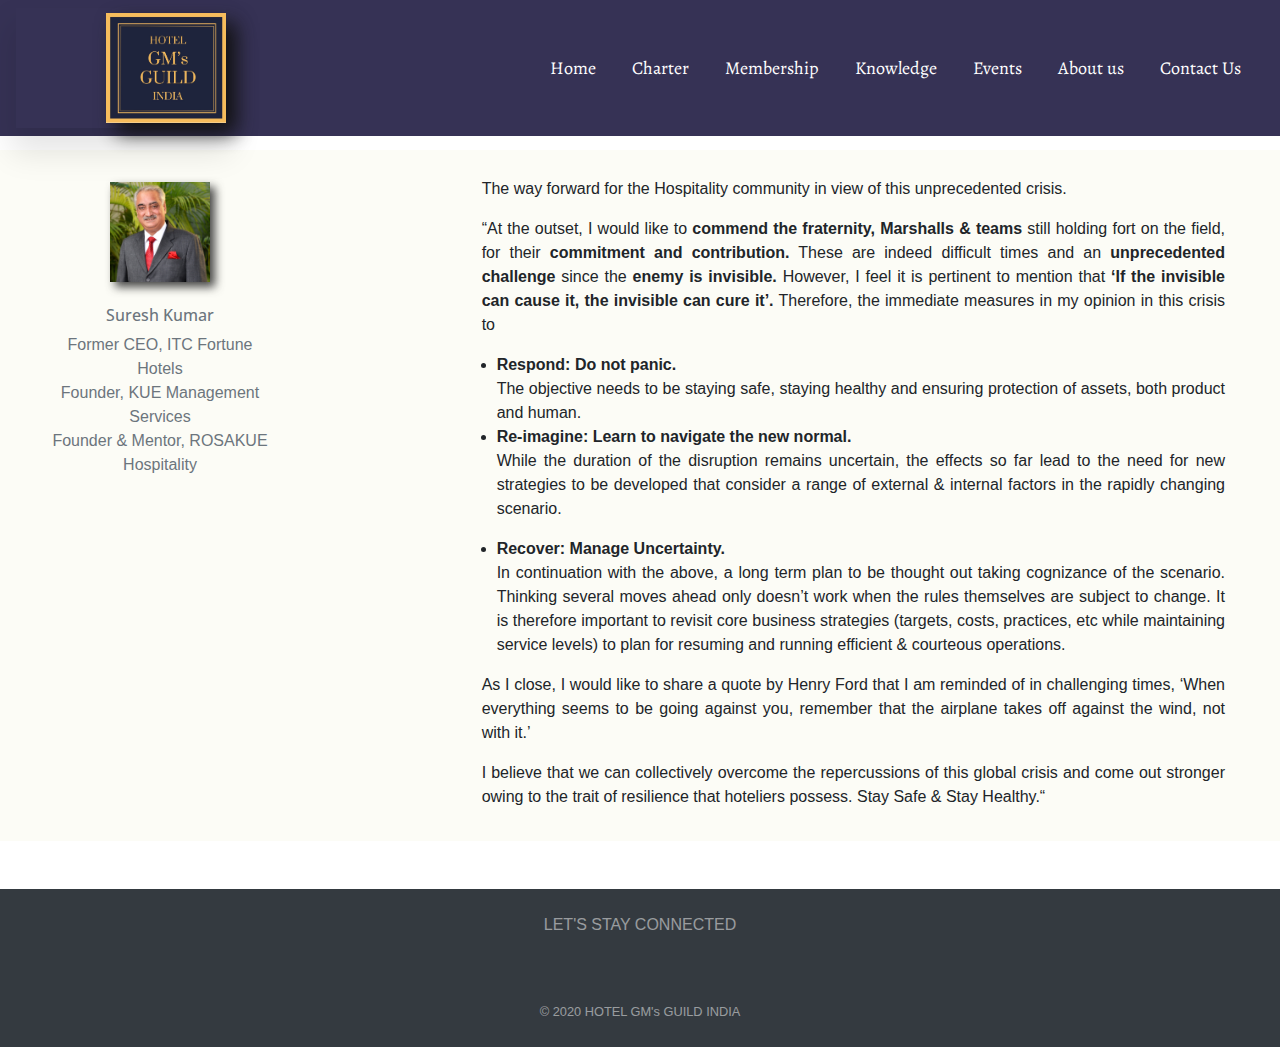
<file: knowledge.html>
<!DOCTYPE html>
<html lang="en">
<head>
    <meta charset="UTF-8">
    <title>Knowledge</title>

    <meta name="viewport" content="width=device-width, initial-scale=1">
    <link rel="stylesheet" href="https://stackpath.bootstrapcdn.com/bootstrap/4.1.3/css/bootstrap.min.css" integrity="sha384-MCw98/SFnGE8fJT3GXwEOngsV7Zt27NXFoaoApmYm81iuXoPkFOJwJ8ERdknLPMO" crossorigin="anonymous">

    <!--external css file-->
    <link rel="stylesheet" type="text/css" href="css/charterstyle.css">
    <link rel="stylesheet" type="text/css" href="css/mainstyle.css">
    <link rel="stylesheet" type="text/css" href="css/membershipstyle.css">
    <link rel="stylesheet" type="text/css" href="css/knowledgestyle.css">

    <!--another file-->
    <link rel="stylesheet" href="https://maxcdn.bootstrapcdn.com/bootstrap/4.4.1/css/bootstrap.min.css">
    <link href="https://fonts.googleapis.com/css?family=Alegreya|Open+Sans&display=swap" rel="stylesheet">
    <!--fontawesome css-->
    <link rel="stylesheet" href="https://use.fontawesome.com/releases/v5.7.0/css/all.css" integrity="sha384-lZN37f5QGtY3VHgisS14W3ExzMWZxybE1SJSEsQp9S+oqd12jhcu+A56Ebc1zFSJ" crossorigin="anonymous">
    <!--google material design icons-->
    <link rel="stylesheet" href="https://fonts.googleapis.com/icon?family=Material+Icons">

    <link rel="stylesheet" href="https://maxcdn.bootstrapcdn.com/bootstrap/4.0.0/css/bootstrap.min.css" integrity="sha384-Gn5384xqQ1aoWXA+058RXPxPg6fy4IWvTNh0E263XmFcJlSAwiGgFAW/dAiS6JXm" crossorigin="anonymous">
    <script src="https://stackpath.bootstrapcdn.com/bootstrap/4.1.3/js/bootstrap.min.js" integrity="sha384-ChfqqxuZUCnJSK3+MXmPNIyE6ZbWh2IMqE241rYiqJxyMiZ6OW/JmZQ5stwEULTy" crossorigin="anonymous"></script>
    <script src="https://code.jquery.com/jquery-3.3.1.slim.min.js" integrity="sha384-q8i/X+965DzO0rT7abK41JStQIAqVgRVzpbzo5smXKp4YfRvH+8abtTE1Pi6jizo" crossorigin="anonymous"></script>

    <!--another file-->
    <script src="https://cdnjs.cloudflare.com/ajax/libs/popper.js/1.16.0/umd/popper.min.js"></script>
    <script src="https://maxcdn.bootstrapcdn.com/bootstrap/4.4.1/js/bootstrap.min.js"></script>

    <script src="https://ajax.googleapis.com/ajax/libs/jquery/3.4.1/jquery.min.js"></script>
    <script src="https://code.jquery.com/jquery-3.2.1.slim.min.js" integrity="sha384-KJ3o2DKtIkvYIK3UENzmM7KCkRr/rE9/Qpg6aAZGJwFDMVNA/GpGFF93hXpG5KkN" crossorigin="anonymous"></script>
    <script src="https://cdnjs.cloudflare.com/ajax/libs/popper.js/1.12.9/umd/popper.min.js" integrity="sha384-ApNbgh9B+Y1QKtv3Rn7W3mgPxhU9K/ScQsAP7hUibX39j7fakFPskvXusvfa0b4Q" crossorigin="anonymous"></script>
    <script src="https://maxcdn.bootstrapcdn.com/bootstrap/4.0.0/js/bootstrap.min.js" integrity="sha384-JZR6Spejh4U02d8jOt6vLEHfe/JQGiRRSQQxSfFWpi1MquVdAyjUar5+76PVCmYl" crossorigin="anonymous"></script>
</head>
<body>
<header class="navbar navbar-expand-md fixed-top">
    <a class="navbar-brand" href="index.html"><img class="logoimg" src="gmslogo.jpg" alt="hotel GM's guild logo" width="120vw" height="110vh" style="margin-left: 7vw;"></a>
    <button class="navbar-toggler navbar-dark navbar-toggler-right" type="button" data-toggle="collapse" data-target="#main-navigation">
        <span class="navbar-toggler-icon"></span>
    </button>
    <div class="collapse navbar-collapse" id="main-navigation">
        <ul class="navbar-nav">
            <li class="nav-item">
                <a class="nav-link" href="index.html">Home</a>
            </li>
            <li class="nav-item">
                <a class="nav-link" href="charter.html">Charter</a>
            </li>
            <li class="nav-item">
                <a class="nav-link" href="Member_ship.html">Membership</a>
            </li>

            <li class="nav-item">
                <a class="nav-link" href="knowledge.html">Knowledge</a>
            </li>
            <li class="nav-item">
                <a class="nav-link" href="Events.html">Events</a>
            </li>
            <li class="nav-item">
                <a class="nav-link" href="aboutus.html">About us</a>
            </li>
            <li class="nav-item">
                <a class="nav-link" href="contactus.html">Contact Us</a>
            </li>
        </ul>
    </div>
</header>
<div class="container-fluid" style="text-align: center; background-color: #FCFCF6;">
    <div class="row" style="margin-top:150px">

        <div class="col-lg-3 col-xs-3 column5">     <!--grid section for images-->

            <div class="polaroid">
            <img src="pictures/suresh-kumar.jpg" width="100" height="100">
            </div>
            <br>
            <h6 class="headingname text-muted">Suresh Kumar</h6>
           <p class="text-muted" style="text-align: center;padding-left: 36px; padding-right: 36px;margin-bottom: 0px;">Former CEO, ITC Fortune Hotels</P>
                <p class="text-muted" style="text-align: center;padding-left: 36px; padding-right: 36px; margin-bottom: 0px;">Founder, KUE Management Services</p>

               <p class="text-muted" style="text-align: center;padding-left: 36px; padding-right: 36px; margin-bottom: 0px;">Founder & Mentor, ROSAKUE Hospitality</p>
        </div> <!--images; col3-->

        <div class="col-lg-1 col-xs-1"></div>

<div class="col-lg-8 col-xs-8" style="padding-top:27px; padding-bottom: 1em;">  <!--grid section for the content--->
    <p style="text-align: justify; margin-right:40px; margin-left: 40px;">The way forward for the Hospitality community in view of this unprecedented crisis. </p>
    <p  style="text-align: justify; margin-right:40px; margin-left: 40px;">“At the outset, I would like to <strong>commend the fraternity, Marshalls & teams</strong> still holding fort on the field, for their <strong>commitment and contribution.</strong> These are indeed difficult times and an <strong>unprecedented challenge</strong> since the <strong>enemy is invisible.</strong> However, I feel it is pertinent to mention that <strong>‘If the invisible can cause it, the invisible can cure it’.</strong> Therefore, the immediate measures in my opinion in this crisis to</p>
    <ul style="text-align: justify; margin-right:40px; margin-left: 40px; padding-left:15px;">
        <li><strong>Respond: Do not panic.</strong><br>
            The objective needs to be staying safe, staying healthy and ensuring protection of assets, both product and human. </li>
        <li><strong>Re-imagine: Learn to navigate the new normal.</strong>
        <p>While the duration of the disruption remains uncertain, the effects so far lead to the need for new strategies to be developed that consider a range of external & internal factors in the rapidly changing scenario.</p></li>  
        <li><strong>Recover: Manage Uncertainty.</strong>
        <p>In continuation with the above, a long term plan to be thought out taking cognizance of the scenario. Thinking several moves ahead only doesn’t work when the rules themselves are subject to change. It is therefore important to revisit core business strategies (targets, costs, practices, etc while maintaining service levels) to plan for resuming and running efficient & courteous operations.</p></li>

    </ul>
    <p style="text-align: justify; margin-right:40px; margin-left: 40px;">As I close, I would like to share a quote by Henry Ford that I am reminded of in challenging times,
        ‘When everything seems to be going against you, remember that the airplane takes off against the wind, not with it.’</p>
     <p style="text-align: justify; margin-right:40px; margin-left: 40px;">I believe that we can collectively overcome the repercussions of this global crisis and come out stronger owing to the trait of resilience that hoteliers possess. Stay Safe & Stay Healthy.“
    </p>   
     </div> <!--blog col5-->
   </div> <!--div with row-->
 </div> <!--container-->
<br><br>
<!--footer section-->
<footer class="footer py-4 bg-dark text-white-50">
    <div class="container-fluid text-center">
        <span>LET'S STAY CONNECTED</span><br>
        <i class="fab fa-facebook-f"></i>
        <i class="fab fa-twitter"></i> <br><br>
        <span><small>© 2020     HOTEL GM's GUILD INDIA</small>
        </span>
    </div>
</footer>


</body>
</html>
</file>
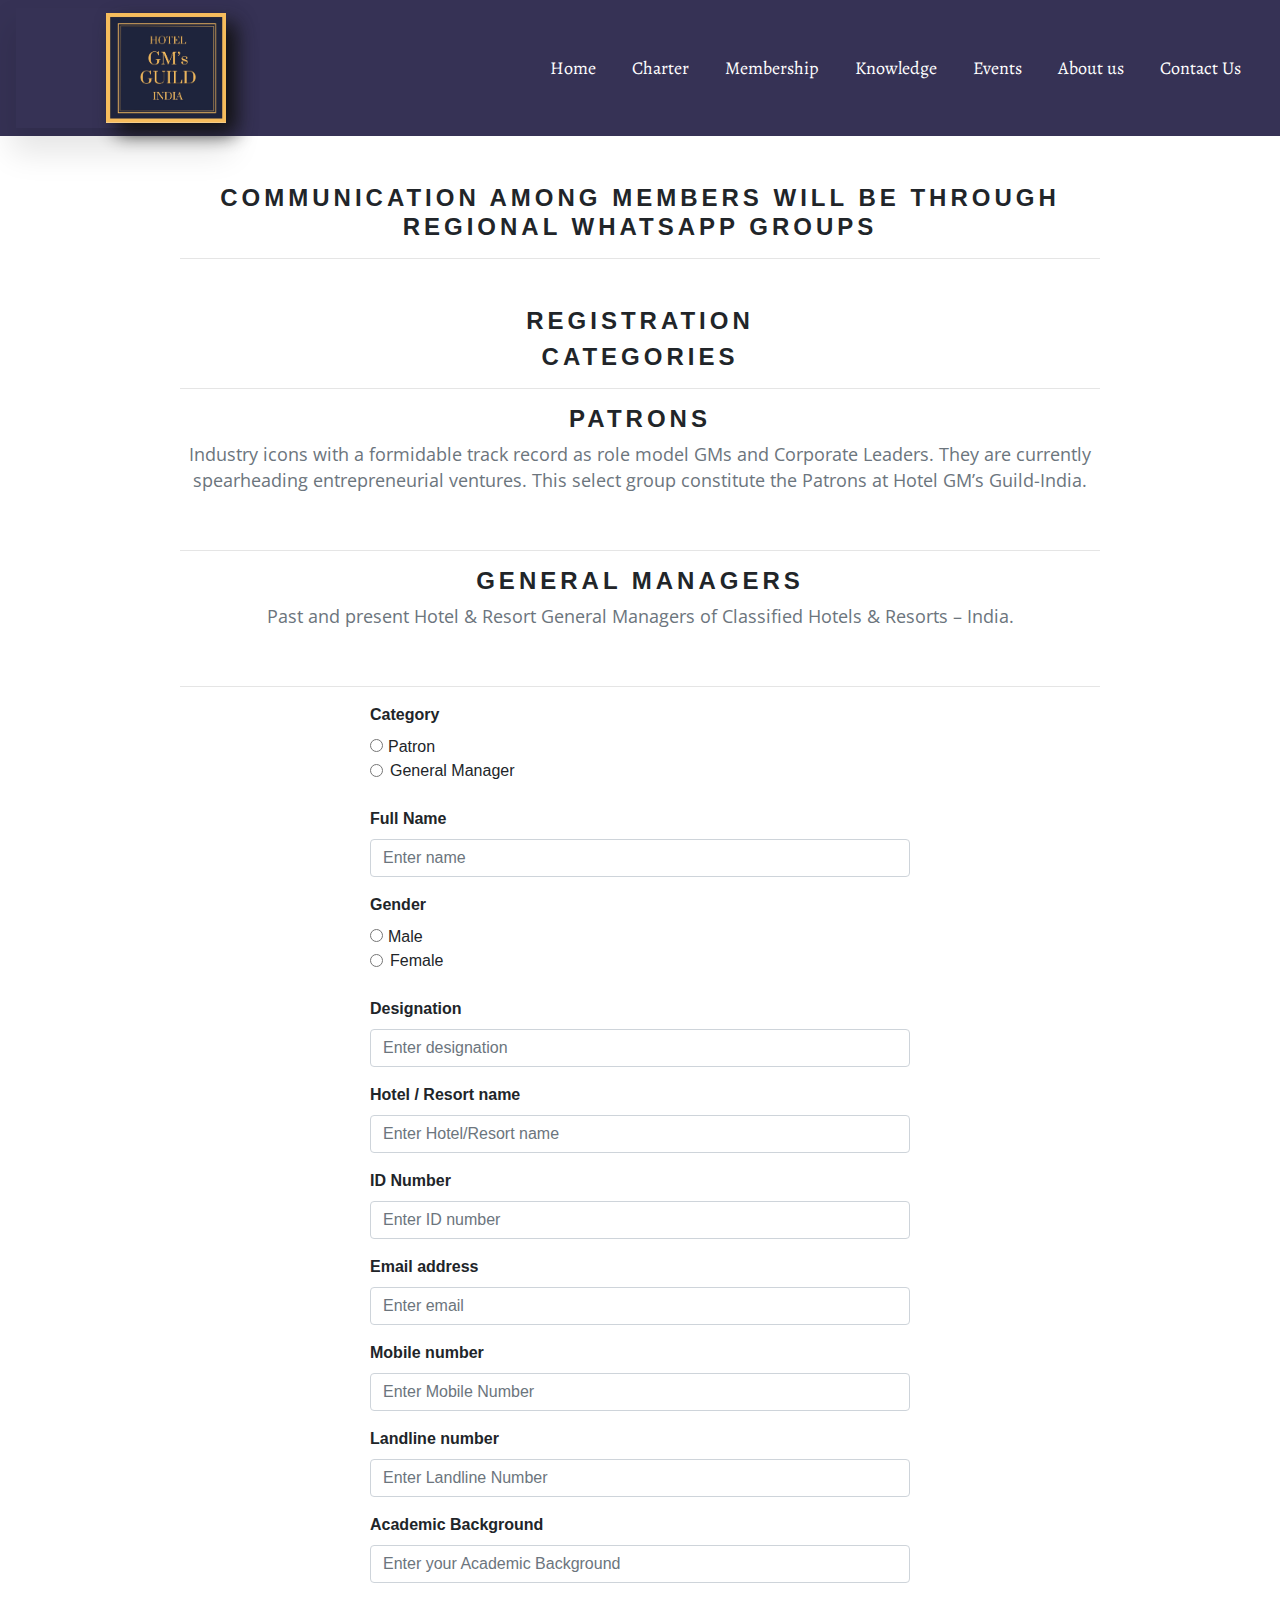
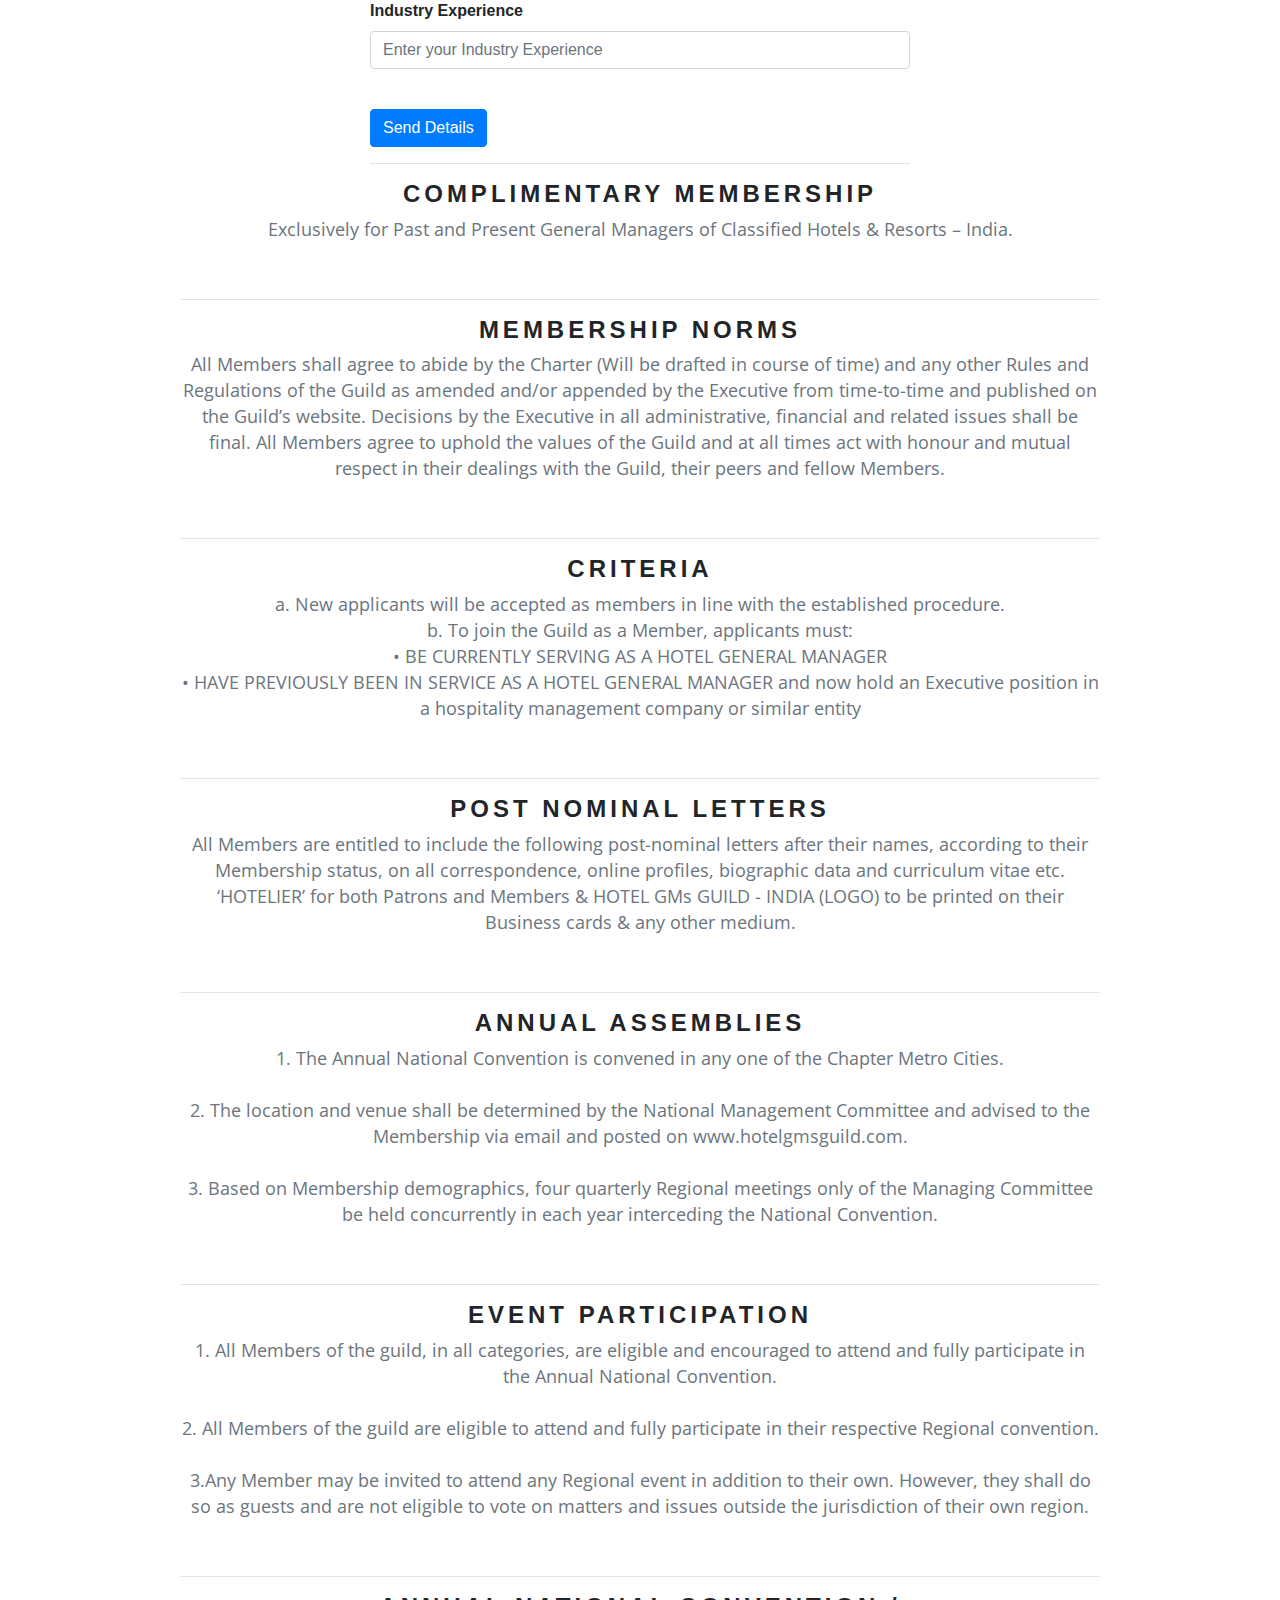
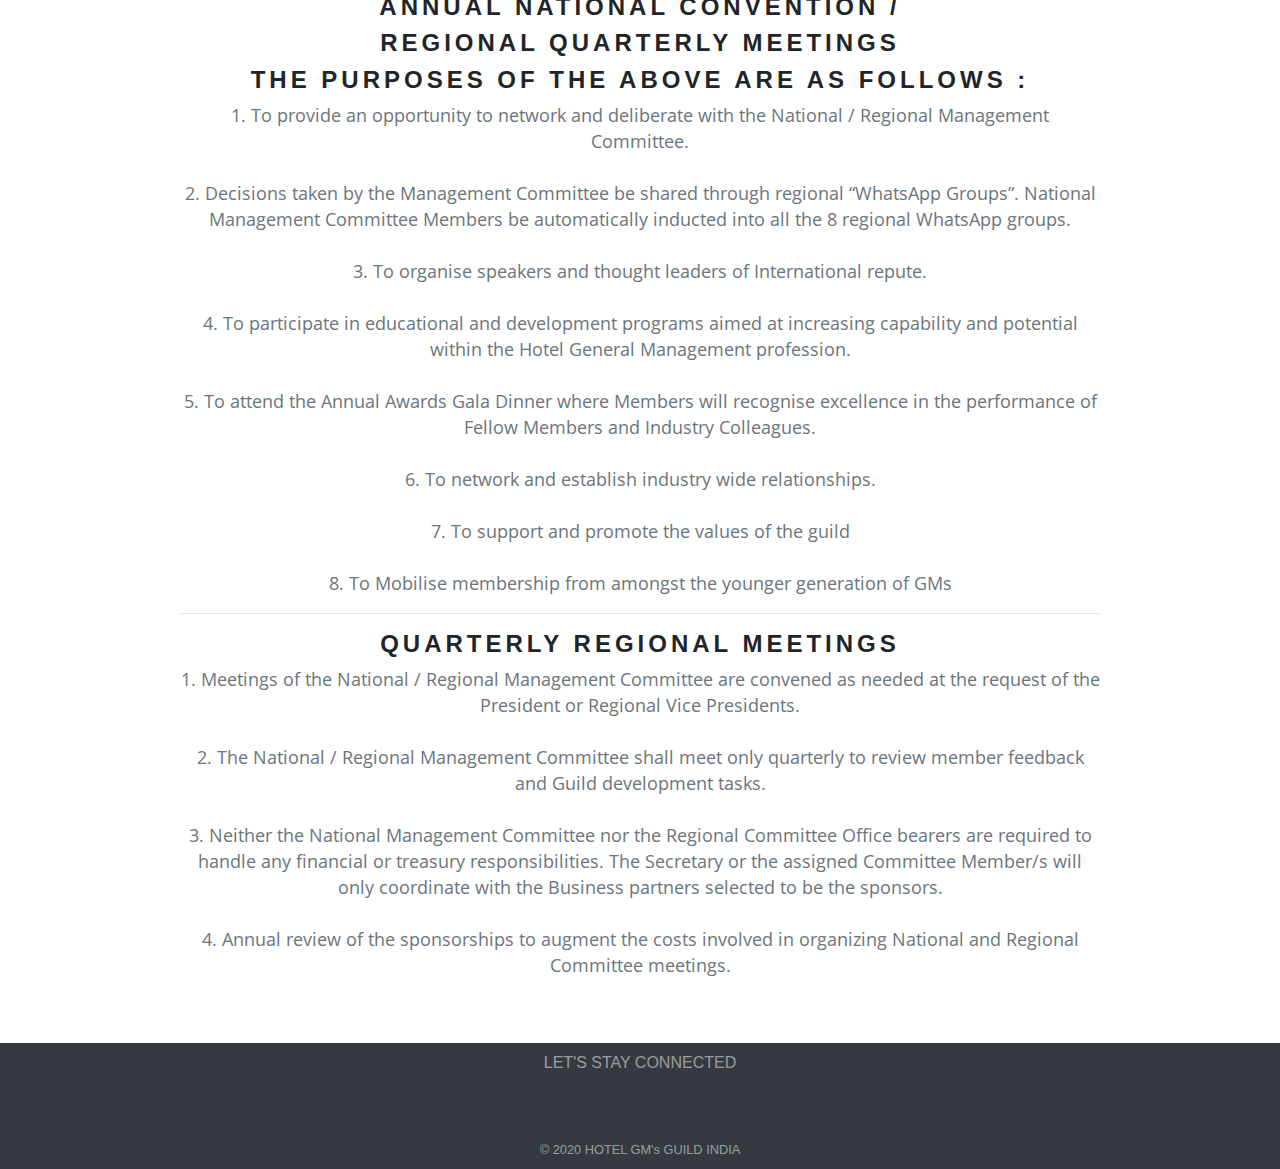
<file: Member_ship.html>
<!DOCTYPE html>
<html lang="en">
<head>
    <meta charset="UTF-8">
    <title>Membership</title>
    <meta name="viewport" content="width=device-width, initial-scale=1">
    <link rel="stylesheet" href="https://stackpath.bootstrapcdn.com/bootstrap/4.1.3/css/bootstrap.min.css" integrity="sha384-MCw98/SFnGE8fJT3GXwEOngsV7Zt27NXFoaoApmYm81iuXoPkFOJwJ8ERdknLPMO" crossorigin="anonymous">

    <!--external css file-->
    <link rel="stylesheet" type="text/css" href="css/charterstyle.css">
    <link rel="stylesheet" type="text/css" href="css/mainstyle.css">
    <link rel="stylesheet" type="text/css" href="css/membershipstyle.css">

    <!--another file-->
    <link rel="stylesheet" href="https://maxcdn.bootstrapcdn.com/bootstrap/4.4.1/css/bootstrap.min.css">
    <link href="https://fonts.googleapis.com/css?family=Alegreya|Open+Sans&display=swap" rel="stylesheet">
    <!--fontawesome css-->
    <link rel="stylesheet" href="https://use.fontawesome.com/releases/v5.7.0/css/all.css" integrity="sha384-lZN37f5QGtY3VHgisS14W3ExzMWZxybE1SJSEsQp9S+oqd12jhcu+A56Ebc1zFSJ" crossorigin="anonymous">
    <!--google material design icons-->
    <link rel="stylesheet" href="https://fonts.googleapis.com/icon?family=Material+Icons">

    <link rel="stylesheet" href="https://maxcdn.bootstrapcdn.com/bootstrap/4.0.0/css/bootstrap.min.css" integrity="sha384-Gn5384xqQ1aoWXA+058RXPxPg6fy4IWvTNh0E263XmFcJlSAwiGgFAW/dAiS6JXm" crossorigin="anonymous">
    <script src="https://stackpath.bootstrapcdn.com/bootstrap/4.1.3/js/bootstrap.min.js" integrity="sha384-ChfqqxuZUCnJSK3+MXmPNIyE6ZbWh2IMqE241rYiqJxyMiZ6OW/JmZQ5stwEULTy" crossorigin="anonymous"></script>
    <script src="https://code.jquery.com/jquery-3.3.1.slim.min.js" integrity="sha384-q8i/X+965DzO0rT7abK41JStQIAqVgRVzpbzo5smXKp4YfRvH+8abtTE1Pi6jizo" crossorigin="anonymous"></script>

    <!--another file-->
    <script src="https://cdnjs.cloudflare.com/ajax/libs/popper.js/1.16.0/umd/popper.min.js"></script>
    <script src="https://maxcdn.bootstrapcdn.com/bootstrap/4.4.1/js/bootstrap.min.js"></script>

    <script src="https://ajax.googleapis.com/ajax/libs/jquery/3.4.1/jquery.min.js"></script>
    <script src="https://code.jquery.com/jquery-3.2.1.slim.min.js" integrity="sha384-KJ3o2DKtIkvYIK3UENzmM7KCkRr/rE9/Qpg6aAZGJwFDMVNA/GpGFF93hXpG5KkN" crossorigin="anonymous"></script>
    <script src="https://cdnjs.cloudflare.com/ajax/libs/popper.js/1.12.9/umd/popper.min.js" integrity="sha384-ApNbgh9B+Y1QKtv3Rn7W3mgPxhU9K/ScQsAP7hUibX39j7fakFPskvXusvfa0b4Q" crossorigin="anonymous"></script>
    <script src="https://maxcdn.bootstrapcdn.com/bootstrap/4.0.0/js/bootstrap.min.js" integrity="sha384-JZR6Spejh4U02d8jOt6vLEHfe/JQGiRRSQQxSfFWpi1MquVdAyjUar5+76PVCmYl" crossorigin="anonymous"></script>

</head>
<body>
<header class="navbar navbar-expand-md fixed-top">
    <a class="navbar-brand" href="index.html"><img class="logoimg" src="gmslogo.jpg" width="120vw" height="110vh" style="margin-left: 7vw;"></a>
    <button class="navbar-toggler navbar-dark navbar-toggler-right" type="button" data-toggle="collapse" data-target="#main-navigation">
        <span class="navbar-toggler-icon"></span>
    </button>
    <div class="collapse navbar-collapse" id="main-navigation">
        <ul class="navbar-nav">
            <li class="nav-item">
                <a class="nav-link" href="index.html">Home</a>
            </li>
            <li class="nav-item">
                <a class="nav-link" href="charter.html">Charter</a>
            </li>
            <li class="nav-item">
                <a class="nav-link" href="Member_ship.html">Membership</a>
            </li>

            <li class="nav-item">
                <a class="nav-link" href="knowledge.html">Knowledge</a>
            </li>
            <li class="nav-item">
                <a class="nav-link" href="Events.html">Events</a>
            </li>
            <li class="nav-item">
                <a class="nav-link" href="aboutus.html">About us</a>
            </li>
            <li class="nav-item">
                <a class="nav-link" href="contactus.html">Contact Us</a>
            </li>
        </ul>
    </div>
</header>

<div class="container" style="text-align: center">
    <div class="row" style="margin-top:9.5em;padding-top: 2em;padding-bottom: 2em">
        <div class="col-sm-1"></div>
        <div class="col-sm-10">
            <h4><strong>COMMUNICATION AMONG MEMBERS WILL BE THROUGH REGIONAL WHATSAPP GROUPS</strong></h4>
            <hr class="thin"> 
         </div> 
         <div class="col-sm-1"></div>
    </div> 
 </div> 
 <div class="container" style="text-align: center">
    <div class="row">
        <div class="col-sm-1"></div>
        <div class="col-sm-10">
            <h4><strong>REGISTRATION</strong></h4>
            <h4><strong>CATEGORIES</strong></h4>
            <hr class="thin"> 
         </div> 
         <div class="col-sm-1"></div>
    </div> 
 </div> 
 <div class="container" style="text-align: center">
    <div class="row">
        <div class="col-sm-1"></div>
        <div class="col-sm-10">
            <h4><strong>PATRONS</strong></h4>
            <p><span lang="en" class="contentsizing text-muted">
            Industry icons with a formidable track record as role model GMs and Corporate Leaders. They are currently spearheading entrepreneurial ventures. This select group constitute the Patrons at Hotel GM’s Guild-India.</span>
            </p><br>
            <hr class="thin"> 
         </div> 
         <div class="col-sm-1"></div>
    </div> 
 </div>  
 <div class="container" style="text-align: center">
    <div class="row">
        <div class="col-sm-1"></div>
        <div class="col-sm-10">
            <h4><strong>GENERAL MANAGERS </strong></h4>
            <p><span lang="en" class="contentsizing text-muted">
                Past and present Hotel & Resort General Managers of Classified Hotels & Resorts – India.</span>
            </p><br>
            <hr class="thin"> 
         </div> 
         <div class="col-sm-1"></div>
    </div> 
 </div>  
 <div class="container" style="text-align: center">
    <div class="row">
        <div class="col-sm-3"></div>
        <div class="col-sm-6">
            <form action="/action_page.php" style="text-align: left;">
                <label><strong>Category</strong></label> <br>
                <div class="form-check-inline">
                    <label class="form-check-label" for="radio1">
                        <input type="radio" class="form-check-input" id="radio1" name="opradio" value="option1">Patron
                    </label>
                </div>
                <div class="form-check">
                    <label class="form-check-label">
                        <input type="radio" class="form-check-input" id="option2" name="opradio" value="option2">General Manager
                    </label>
                </div>
                <br>
                <div class="form-group">
                    <label for="usr"><strong>Full Name</strong></label>
                    <input type="text" class="form-control"  placeholder="Enter name"id="usr" name="username">
                </div>

                <label><strong>Gender</strong></label> <br>

                <div class="form-check-inline">
                    <label class="form-check-label" for="radio1">
                    <input type="radio" class="form-check-input" name="optradio" id="radio3" value="option1">Male
                    </label>
                </div>

                <div class="form-check">
                    <label class="form-check-label">
                        <input type="radio" class="form-check-input" name="optradio" id="radio4" value="option2">Female
                    </label>
                </div>
                <br>

                <div class="form-group">
                    <label for="usr"><strong>Designation</strong></label>
                    <input type="text" class="form-control"  placeholder="Enter designation" id="desig" name="designation">
                </div>

                <div class="form-group">
                    <label for="usr"><strong>Hotel / Resort name</strong></label>
                    <input type="text" class="form-control" placeholder="Enter Hotel/Resort name" id="hname" name="Hotel name">
                </div>

                <div class="form-group">
                    <label for="usr"><strong>ID Number</strong></label>
                    <input type="text" class="form-control" placeholder="Enter ID number" id="address" name="Address">
                </div>

                <div class="form-group">
                    <label for="email"><strong>Email address</strong></label>
                    <input type="email" class="form-control" placeholder="Enter email" id="email">
                </div>


                <div class="form-group">
                    <label for="usr"><strong>Mobile number</strong></label>
                    <input type="text" class="form-control" placeholder="Enter Mobile Number" id="mno" name="Mobile Number">
                </div>

                <div class="form-group">
                    <label for="usr"><strong>Landline number</strong></label>
                    <input type="text" class="form-control"  placeholder="Enter Landline Number"id="lno" name="Landline Number">
                </div>

                <div class="form-group">
                    <label for="usr"><strong>Academic Background</strong></label>
                    <input type="text" class="form-control"  placeholder="Enter your Academic Background"id="academic" name="Academic Background">
                </div>

                <div class="form-group">
                    <label for="usr"><strong>Industry Experience</strong></label>
                    <input type="text" class="form-control" placeholder="Enter your Industry Experience" id="industry" name="Industry Experience">
                </div>
                <br>

                <button type="submit" class="btn btn-primary">Send Details</button>
            </form>
            <hr class="thin"> 
         </div> 
         <div class="col-sm-1"></div>
    </div> 
 </div>  
 <div class="container" style="text-align: center">
    <div class="row">
        <div class="col-sm-1"></div>
        <div class="col-sm-10">
            <h4><strong>COMPLIMENTARY MEMBERSHIP</strong></h4>
            <p><span lang="en" class="contentsizing text-muted">
                Exclusively for Past and Present General Managers of Classified Hotels & Resorts – India.</span>
            </p><br>
            <hr class="thin"> 
         </div> 
         <div class="col-sm-1"></div>
    </div> 
 </div>
 <div class="container" style="text-align: center">
    <div class="row">
        <div class="col-sm-1"></div>
        <div class="col-sm-10">
            <h4><strong>MEMBERSHIP NORMS</strong></h4>
            <p><span lang="en" class="contentsizing text-muted">
                All Members shall agree to abide by the Charter (Will be drafted in course of time) and any other Rules and Regulations of the Guild as amended and/or appended by the Executive from time-to-time and published on the Guild’s website.

                Decisions by the Executive in all administrative, financial and related issues shall be final.

                All Members agree to uphold the values of the Guild and at all times act with honour and mutual respect in their dealings with the Guild, their peers and fellow Members.</span>
            </p><br>
            <hr class="thin"> 
         </div> 
         <div class="col-sm-1"></div>
    </div> 
 </div>     
 <div class="container" style="text-align: center">
    <div class="row">
        <div class="col-sm-1"></div>
        <div class="col-sm-10">
            <h4><strong>CRITERIA</strong></h4>
            <p><span lang="en" class="contentsizing text-muted">
                a. New applicants will be accepted as members in line with the established procedure.<br>

                b. To join the Guild as a Member, applicants must:<br>

                • BE CURRENTLY SERVING AS A HOTEL GENERAL MANAGER<br>

                • HAVE PREVIOUSLY BEEN IN SERVICE AS A HOTEL GENERAL MANAGER and now hold an Executive position in a hospitality management company or similar entity</span>
            </p><br>
            <hr class="thin"> 
         </div> 
         <div class="col-sm-1"></div>
    </div> 
 </div>  
 <div class="container" style="text-align: center">
    <div class="row">
        <div class="col-sm-1"></div>
        <div class="col-sm-10">
            <h4><strong>POST NOMINAL LETTERS</strong></h4>
            <p><span lang="en" class="contentsizing text-muted">
                All Members are entitled to include the following post-nominal letters after their names, according to their Membership status, on all correspondence, online profiles, biographic data and curriculum vitae etc.
                <br>
                ‘HOTELIER’ for both Patrons and Members & HOTEL GMs GUILD - INDIA (LOGO) to be printed on their Business cards & any other medium.</span>
            </p><br>
            <hr class="thin"> 
         </div> 
         <div class="col-sm-1"></div>
    </div> 
 </div>  
 <div class="container" style="text-align: center">
    <div class="row">
        <div class="col-sm-1"></div>
        <div class="col-sm-10">
            <h4><strong>ANNUAL ASSEMBLIES</strong></h4>
            <p><span lang="en" class="contentsizing text-muted">
                1. The Annual National Convention is convened in any one of the Chapter Metro Cities.<br><br>

                2. The location and venue shall be determined by the National Management Committee and advised to the Membership via email and posted on www.hotelgmsguild.com.<br><br>

                3. Based on Membership demographics, four quarterly Regional meetings only of the Managing Committee be held concurrently in each year interceding the National Convention.</span>
            </p><br>
            <hr class="thin"> 
         </div> 
         <div class="col-sm-1"></div>
    </div> 
 </div>   
 <div class="container" style="text-align: center">
    <div class="row">
        <div class="col-sm-1"></div>
        <div class="col-sm-10">
            <h4><strong>EVENT PARTICIPATION</strong></h4>
            <p><span lang="en" class="contentsizing text-muted">
                1. All Members of the guild, in all categories, are eligible and encouraged to attend and fully participate in the Annual National Convention.<br><br>

                2. All Members of the guild are eligible to attend and fully participate in their respective Regional convention.<br> <br> 3.Any Member may be invited to attend any Regional event in addition to their own. However, they shall do so as guests and are not eligible to vote on matters and issues outside the jurisdiction of their own region.</span>
            </p><br>
            <hr class="thin"> 
         </div> 
         <div class="col-sm-1"></div>
    </div> 
 </div>    
 <div class="container" style="text-align: center">
    <div class="row">
        <div class="col-sm-1"></div>
        <div class="col-sm-10">
            <h4><strong>ANNUAL NATIONAL CONVENTION /</strong></h4>
            <h4><strong>REGIONAL QUARTERLY MEETINGS</strong></h4>
            <h4><strong>THE PURPOSES OF THE ABOVE ARE AS FOLLOWS :</strong></h4>
            <p><span lang="en" class="contentsizing text-muted">

                1. To provide an opportunity to network and deliberate with the National / Regional Management Committee.<br><br>

                2. Decisions taken by the Management Committee be shared through regional “WhatsApp Groups”. National Management Committee Members be automatically inducted into all the 8 regional WhatsApp groups.<br><br>

                3. To organise speakers and thought leaders of International repute.<br><br>

                4. To participate in educational and development programs aimed at increasing capability and potential within the Hotel General Management profession.<br><br>

                5. To attend the Annual Awards Gala Dinner where Members will recognise excellence in the performance of Fellow Members and Industry Colleagues.<br><br>

                6. To network and establish industry wide relationships.<br><br>

                7. To support and promote the values of the guild<br><br>

                8. To Mobilise membership from amongst the younger generation of GMs
            </span></p>
            <hr class="thin"> 
         </div> 
         <div class="col-sm-1"></div>
    </div> 
 </div>    
 <div class="container" style="text-align: center">
    <div class="row">
        <div class="col-sm-1"></div>
        <div class="col-sm-10">
            <h4><strong> QUARTERLY REGIONAL MEETINGS</strong></h4>
            <p><span lang="en" class="contentsizing text-muted"> 1. Meetings of the National / Regional Management Committee are convened as needed at the request of the President or Regional Vice Presidents.<br><br>

                2. The National / Regional Management Committee shall meet only quarterly to review member feedback and Guild development tasks.<br><br>

                3. Neither the National Management Committee nor the Regional Committee Office bearers are required to handle any financial or treasury responsibilities. The Secretary or the assigned Committee Member/s will only coordinate with the Business partners selected to be the sponsors.<br><br>

                4. Annual review of the sponsorships to augment the costs involved in organizing National and Regional Committee meetings. </span></p>
        <br><br> </div> 
         <div class="col-sm-1"></div>
    </div> 
 </div>        
<footer class="footer py-2 bg-dark text-white-50">
    <div class="container-fluid text-center">
        <span>LET'S STAY CONNECTED</span><br>
        <i class="fab fa-facebook-f"></i>
        <i class="fab fa-twitter"></i> <br><br>
        <span><small>© 2020     HOTEL GM's GUILD INDIA</small>
				    </span>
    </div>
</footer>

</body>
</html>
</file>
<file: css/mainstyle.css>
body {
    padding: 0;
    margin: 0;
    background-color: #e82600;
}
/*--- navigation bar ---*/
.navbar {
    background: #363255;
}
.navbar-brand{
    box-shadow: 0 20px 30px 5px rgba(0,0,0,.1);
}

.logoimg{
   
  -webkit-filter: drop-shadow(5px 5px 5px #222);
  filter: drop-shadow(10px 10px 10px #111);
}
.nav-link,
.navbar-brand {
    color: #fff;
    cursor: pointer;
}
.nav-link {
    margin-left: 20px !important;
    font-family: 'Alegreya', serif;
    text-align: justify !important;
    width: 90%;
}
.nav-link:hover {
    color: #fff0eb;
    background-color: #e29918;
    width: 85%;
    text-align: justify !important;
}
.navbar-collapse {
    justify-content: flex-end;
    margin-right: 15px;
}

a{
    font-size: 18px;
}
.col-sm-4> h4{
    font-family: 'Alegreya', serif;
    font-size: 22px;
    letter-spacing: 4px;
    color: rgba(12, 4, 79, 0.8);
}
.card-body > h4{
    font-family: 'Alegreya', serif;
    color: #fff0eb;
}
.card-text{
    font-family: 'Open Sans', sans-serif;
}
h2{
    font-family: "Helvetica Neue", Helvetica, Arial, sans-serif !important;
    color: #fff0eb !important;
}
.navbar-toggler.navbar-dark{
    border-color: whitesmoke;
}
.logo{
    font-size: 600px;
}
.textstyle{
    margin: 5px;
    padding: 8px;
}

.contentsizing{
    font-family: 'Open Sans', sans-serif;
    font-size: 18px;
    line-height:1.4;
}
.fa-facebook-f{
    font-size: 2vw;
    margin: 5px;
    color: white;
}
.fa-twitter{
    font-size: 2vw;
    margin: 5px;
    color: white;
}

hr{
    box-sizing: content-box;
    height: 0;
    overflow: visible;
}
.event .card-text {
    font-size: 10px !important;
}
.carousel-indicators li{
    background-color: grey !important;
}
.carousel-control-prev-icon{
    background-color: grey !important;
    margin-right: 60px !important;
}
.carousel-control-next-icon{
    background-color: grey !important;
    margin-left: 70px !important;
}
.carousel-control-next {
    right: -19px !important;
    visibility: hidden;
}
.carousel-control-prev {
    left: -19px !important;
    visibility: hidden;
}
.name-font{
    font-family: alegriya,serif;
    font-size: 30px !important;
}
.designation-font{
    font-size: 19px !important;
}
.testimonial-font{
    font-size: 15px !important;
    text-align: justify !important;
}
.col-size{
    height: 310px;
}

@media only screen and (max-width: 600px) {
    .img-res{
        width: 150px !important;
        height: 150px !important;
        transition-timing-function: linear;
    }
    .col-img-res{
        padding-top: 5px !important;
        padding-bottom: 9px !important;
    }
    .col-content-res{
        height: 250px !important;
    }
    .name-font{
        margin-top: 10px !important;
        font-size: 23px !important;
    }
    .designation-font{
        font-size: 15px !important;
        margin-bottom: 2px !important;
    }
    .testimonial-font{
        font-size: 15px !important;
        margin-bottom: 2px !important;
        padding-left: 4px !important;
        padding-right: 4px !important;
    }
    .col-size{
        height: 160px !important;
    }
    .para-size{
        margin-top: 0px !important;
    }
    .para-two-size{
        margin-top: 0px !important;
        margin-bottom: 22px !important;
    }
    .col-desig-size{
        padding-left: 8px !important;
        padding-right: 8px !important;
    }
  }
</file>
<file: css/charterstyle.css>
h4{
    font-family: 'Alegreya', serif;
    font-size: 25px;
    letter-spacing: 2px;
    color: rgba(12, 4, 79, 0.8);
}

h5{
    letter-spacing: 2px;
}
</file>
<file: css/membershipstyle.css>
h4{
    font-family: 'Alegreya', serif;
    font-size: 25px;
    letter-spacing: 4px;
    color: rgba(12, 4, 79, 0.8);
}
</file>
<file: css/knowledgestyle.css>
.buttonstyle{
    padding-top:2.8em;
    padding-right:3.5em;
}
.column5{
    padding-top:2em; padding-bottom: 1em;

}

.headingname{
    font-family: 'Open Sans', sans-serif;
}

.polaroid{

    -webkit-filter: drop-shadow(5px 5px 5px rgba(34, 34, 34, 0.84));
    filter: drop-shadow(5px 5px 5px rgba(34, 34, 34, 0.84));
}

a{
    font-family: 'Open Sans', sans-serif;
    color: rgba(0, 115, 135, 0.62);

}
</file>
